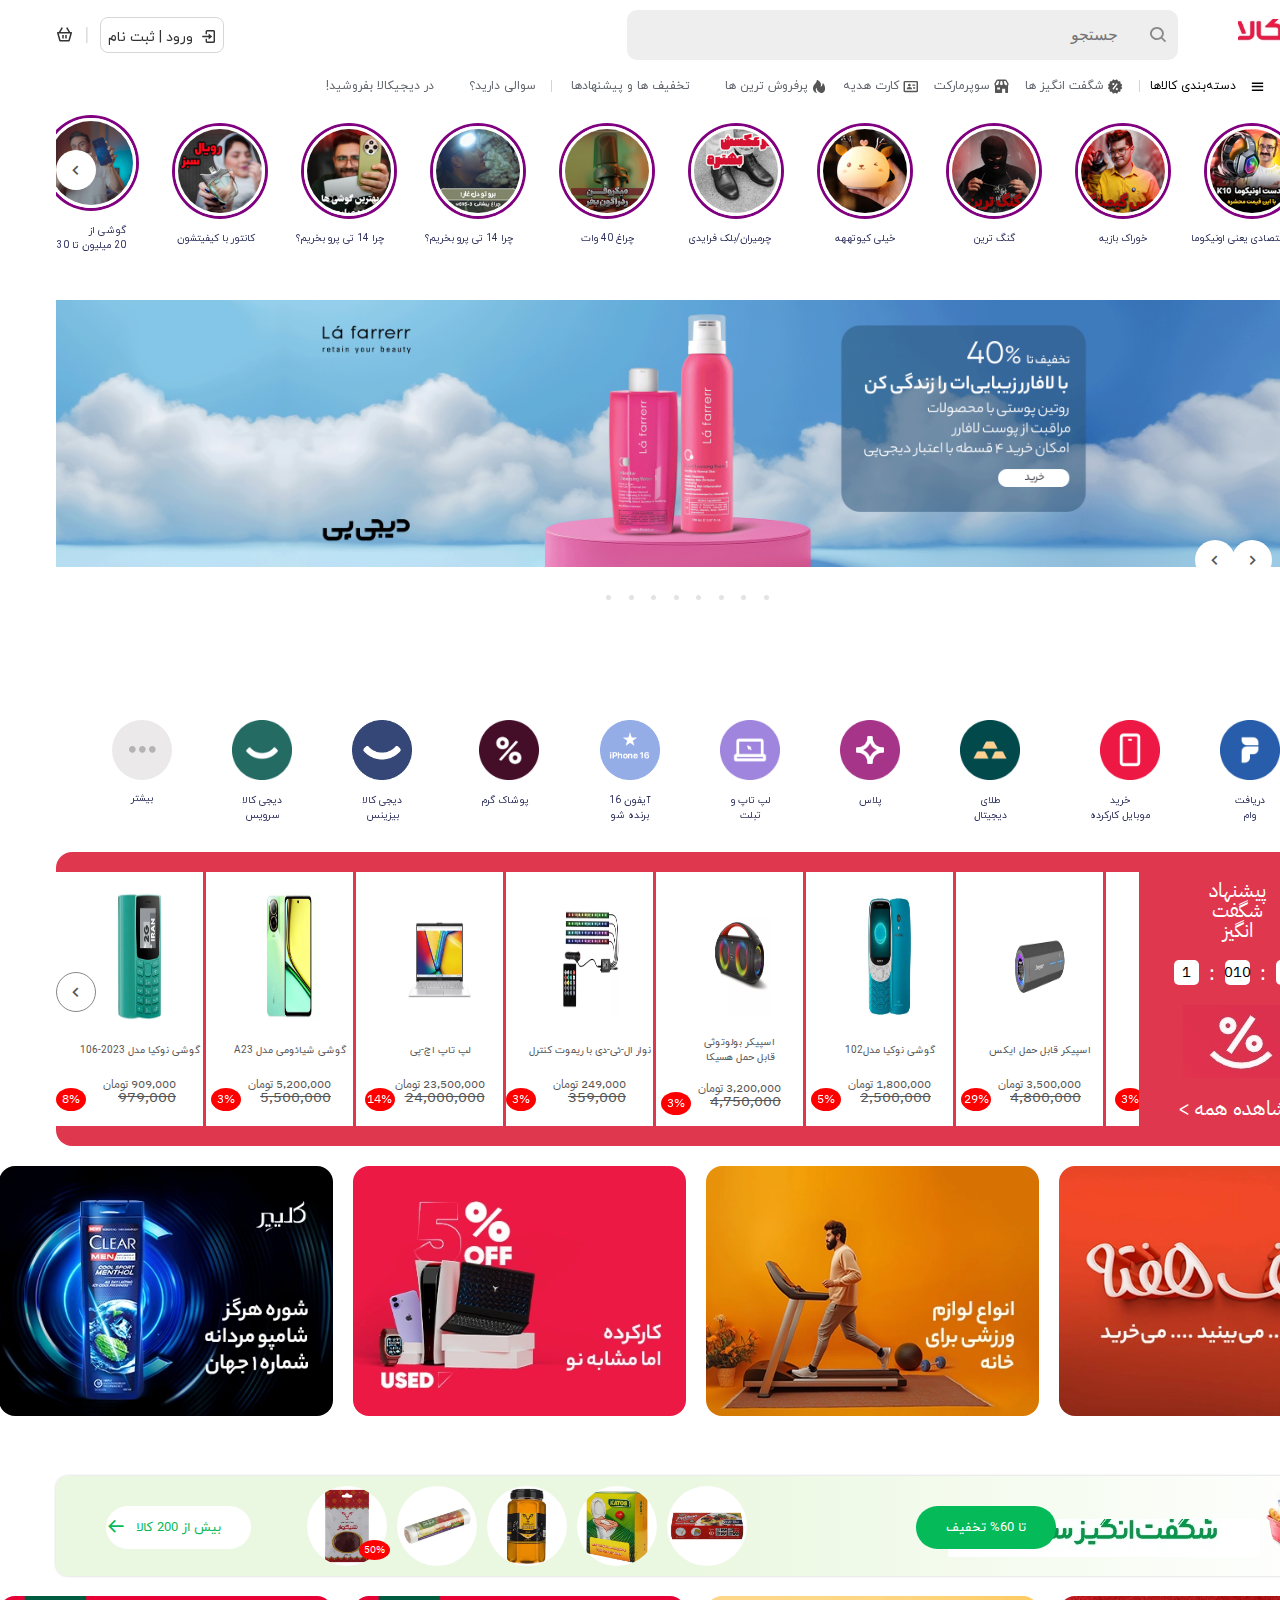
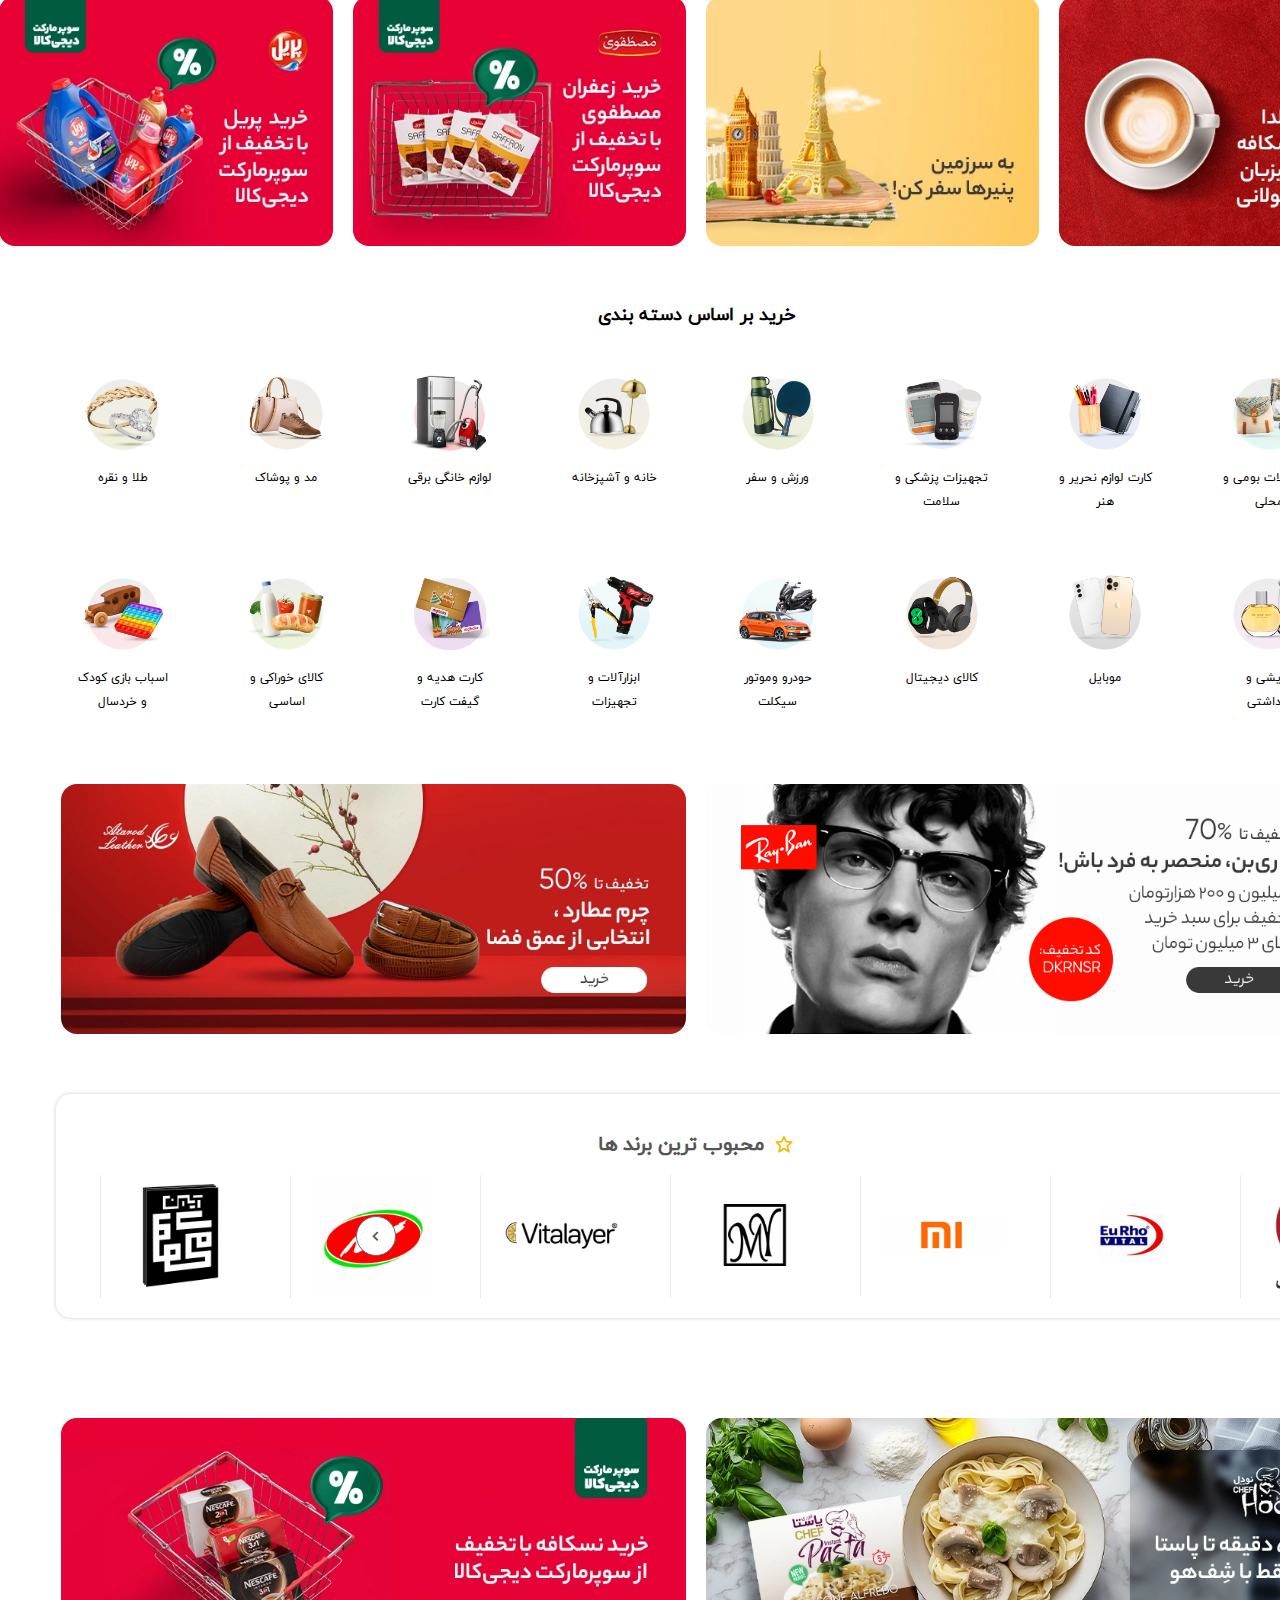
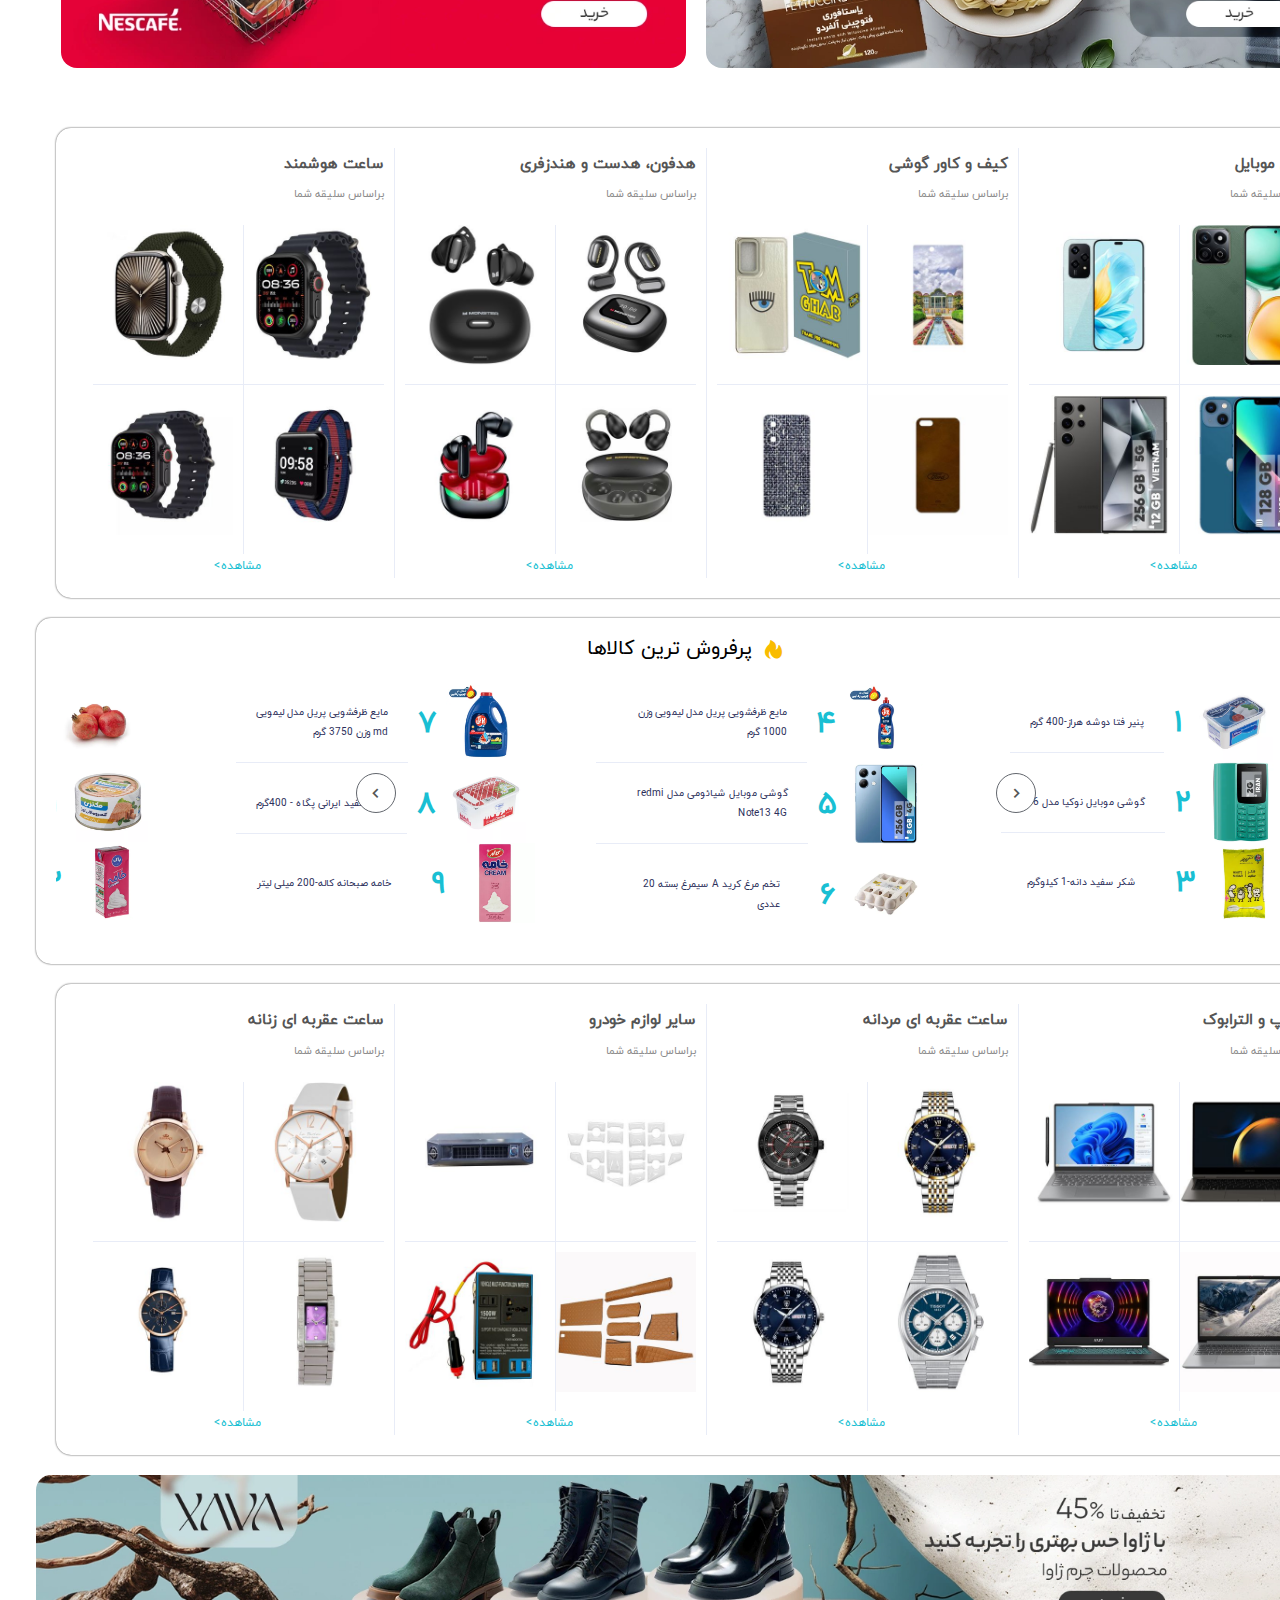
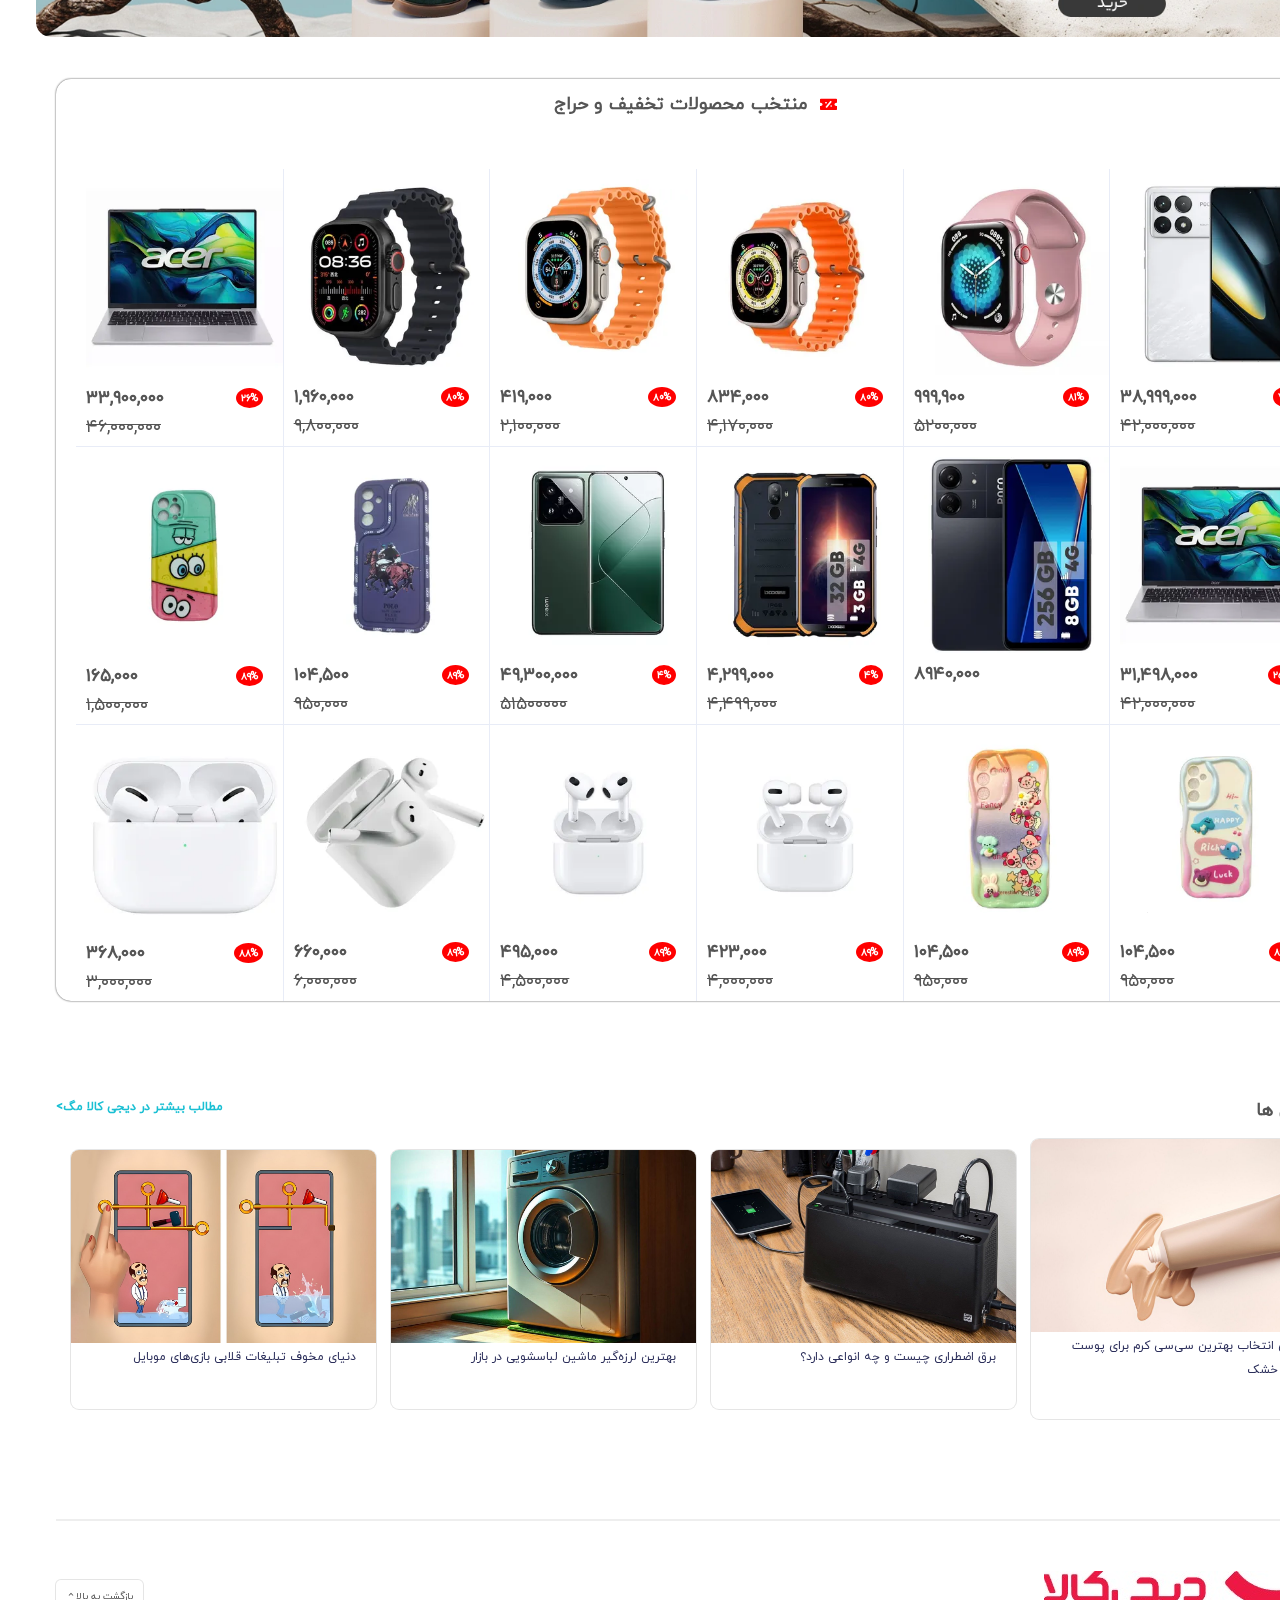
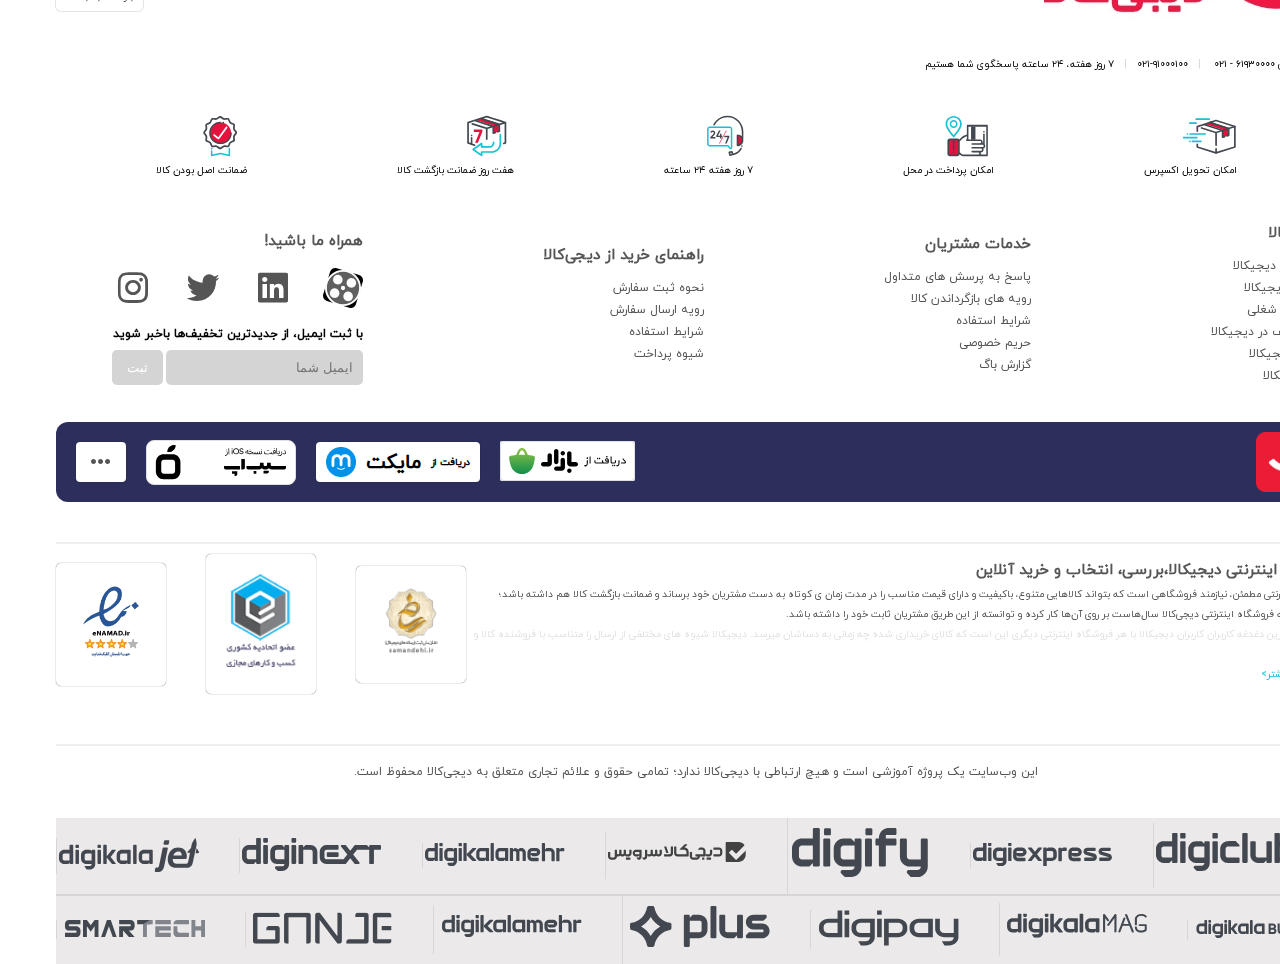
<file: index.html>
<!DOCTYPE html>
<html lang="fa">
  <head>
    <meta charset="UTF-8" />
    <meta name="viewport" content="width=device-width, initial-scale=1.0" />
    <link rel="stylesheet" href="style.css" />
    <script defer src="/src/script.js"></script>
    <script defer src="/src/swiper-sup.js"></script>
    <script defer src="/src/sliderBanner.js"></script>
    <script defer src="/src/footer.js"></script>
    <script defer src="/src/categorieSlider.js"></script>
    <script defer src="/src/popularBrand.js"></script>
    <link
      href="https://unpkg.com/boxicons@2.1.4/css/boxicons.min.css"
      rel="stylesheet"
    />
    <link
      href="https://fonts.googleapis.com/css2?family=IBM+Plex+Sans+Arabic:wght@100;200;300;400;500;600;700&display=swap"
      rel="stylesheet"
    />

    <title>Digikala-Project</title>
    <link rel="icon" href="img/footerlogo2.webp" type="image/png" />
  </head>
  <body>
    <header>
      
        <!-- <input type="checkbox" name="" id="chk1"> -->
        <div class="header-container ">
        <div class="logo"><img src="img/logo.jpg" alt="digikala-logo">
          <i class='bx bx-search'></i>
                <input type="text" name="search" id="srch" placeholder="جستجو">
          </div>
        

        <div class="icons">
            <div class="log-icon">
              <a href="login.html"><i class="bx bx-log-in"></i></a>
              <a href="login.html">ورود | ثبت نام</a>
            </div>
            <span>|</span>
            <a href="#"><i class="bx bx-basket"></i></a>
            </div>
          </div>
              
        <nav class="nav ">
        <ul class="nav__links">
            <div class="first-item">
              <li class="nav__items"><i class='bx bx-menu' ></i><a href="#">دسته‌بندی کالاها</a></li>
            </div>
             <li class="nav__items"><i class='bx bxs-offer'></i><a href="#">شگفت انگیز ها</a></li>
            <li class="nav__items"><i class='bx bxs-store' ></i><a href="#">سوپرمارکت</a></li>
            <li class="nav__items"><i class='bx bx-id-card' ></i><a href="#">کارت هدیه</a></li>
            <li class="nav__items"><i class='bx bxs-hot' ></i><a href="#">پرفروش ترین ها</a></li>
            <li class="nav__items"><a href="#">تخفیف ها و پیشنهادها</a></li>
            <li class="nav__items"><a href="#">سوالی دارید؟</a></li>
            <li class="nav__items"><a href="#">در دیجیکالا بفروشید!</a></li>
            </ul>
          </nav>
    </header>
    <section class="section-hidden">
      <!-- <div class="lc"> 
        <li class="location-delivery"><i class='bx bx-location-plus'></i><a href="#">شهر خودرا انتخاب کنید</a></li> 
     </div> -->
    <div class="tooltip hidden">
        برای مشاهده تخفیف ها و کالاهای قابل ارسال شهر خود را انتخاب کنید
      </div>
      <div class="sub-nav ">
        <ul class="main-links hidden">
          <li class="main-items main-child"><a href="#">موبایل</a></li>
          <li class="main-items"><a href="#">کالای دیجیتال</a></li>
          <li class="main-items"><a href="#">موبایل</a></li>
          <li class="main-items"><a href="#">موبایل</a></li>
          <li class="main-items"><a href="#">موبایل</a></li>
          <li class="main-items"><a href="#">مد و پوشاک </a></li>
          <li class="main-items"><a href="#">طلا و نقره </a></li>
          <li class="main-items"><a href="#">  آرایشی و بهداشتی </a></li>
          <li class="main-items"><a href="#"> تجهیزات پزشکی وسلامت  </a></li>
          <li class="main-items"><a href="#">  ورزش و سفر </a></li>
          <li class="main-items"><a href="#">  خودرو و موتور سیکلت </a></li>
          <li class="main-items"><a href="#"> ابزارآلات و تجهیزات  </a></li>
          <li class="main-items"><a href="#"> کارت هدیه و گیفت کارت  </a></li>
          <li class="main-items"><a href="#"> کالای خوراکی و اساسی </a></li>
          <li class="main-items"><a href="#">  اسباب بازی،کودک و نوزاد </a></li>
          <li class="main-items"><a href="#">  محصولات بومی محلی </a></li>
        </ul>
        
          <ul class="second-list hidden">
            <li class=" mai-items"><a href="#">همه محصولات موبایل</a></li>
              <li class="mai-items"><a href="#">برند های مختلف گوشی موبایل</a>
              <li class="mai-items"><a href="#">  گوشی آیفون </a></li>
              <li class="mai-items"><a href="#"> گوشی سامسونگ</a></li>
              <li class="mai-items"><a href="#"> گوشی شیائومی </a></li>
              <li class="mai-items"><a href="#"> گوشی نوکیا  </a></li>
              <li class="mai-items"><a href="#">  گوشی آنر </a</li>
              <li class="mai-items"><a href="#">  گوشی ناتینگ فون   </a></li>
              <li class="mai-items"><a href="#">   گوشی ریلمی  </a></li>
              <li class="mai-items"><a href="#">   گوشی موتورولا  </a></li>
              <li class="mai-items"><a href="#">   گوشی تی سی ال   </a></li>
              <li class="mai-items"><a href="#">  گوشی هواوی  </a></li>
              <li class="mai-items"><a href="#"> گوشی داربا   </a></li>
              <li class="mai-items"><a href="#"> گوشی گوگل پیکسل </a></li>
              <li class="mai-items"><a href="#">  گوشی اوپو </a></li>
              <li class="mai-items"><a href="#">   گوشی جی ال ایکس  </a></li>
              <li class="mai-items"><a href="#">   گوشی وکال  </a></li>
              <li class="mai-items"><a href="#">   گوشی وان پلاس  </a></li>
              <li class="mai-items"><a href="#">   گوشی موبایل دوجی  </a></li>
              <li class="mai-items"><a href="#">   گوشی بلک وبو  </a></li>
          </ul>
        </div>
      </div>
    </section>
    <section class="swiper-section">
      <div class="swiper-img">

        <div class="slide">
          <a href="#" ><img src="img/1.jpg" alt="چراغ یا بخور"><span class="caption">چراغ یا بخور</span></a>
        </div>

        <div class="slide">
          <a href="#" ><img src="img/3.jpg" alt="  گوشی از 20 میلیون نا 30 میلیون"><span class="caption">گوشی از<br> 20 میلیون تا 30 میلیون</span></a>
        </div>

        <div class="slide">
          <a href="#"><img src="img/5.jpg" alt=" کانتور با کیفیتشون  "><span class="caption"> کانتور با کیفیتشون  </span></a>
          </div>

          <div class="slide">
          <a href="#"><img src="img/6.jpg" alt="  چرا 14 تی پرو بخریم؟"><span class="caption"> چرا 14 تی پرو بخریم؟ </span></a>
        </div>
        <div class="slide">
          <a href="#"><img src="img/7.jpg" alt="  چراغ 40 وات"><span class="caption"> چرا 14 تی پرو بخریم؟ </span></a>
        </div>

        <div class="slide">
          <a href="#"><img src="img/8.jpg" alt="  میکروفون رد راگون بخر"><span class="caption"> چراغ 40 وات  </span></a>
        </div>

        <div class="slide">
          <a href="#"><img src="img/9.jpg" alt="  چرمیران/بلک فرایدی"><span class="caption"> چرمیران/بلک فرایدی </span></a>
        </div>

        <div class="slide">
          <a href="#"><img src="img/10.jpg" alt="  خیلی کیوتههه"><span class="caption"> خیلی کیوتههه </span></a>
        </div>

        <div class="slide">
          <a href="#"><img src="img/11.jpg" alt="  گنگ ترین"><span class="caption"> گنگ ترین </span></a>
        </div>

        <div class="slide">
          <a href="#"><img src="img/14.jpg" alt="  خوراک بازیه"><span class="caption"> خوراک بازیه </span></a>
        </div>

        <div class="slide">
          <a href="#"><img src="img/15.jpg" alt="  اقتصادی یعنی اونیکوما"><span class="caption"> اقتصادی یعنی اونیکوما </span></a>
        </div>

        <div class="slide">
          <a href="#"><img src="img/16.jpg" alt="  کادو مناسبت دوست"><span class="caption"> کادو مناسبت دوست </span></a>
        </div>

        <div class="slide">
          <a href="#"><img src="img/17.jpg" alt="  آبخوری پاستیلی"><span class="caption">آبخوری پاستیلی </span></a>
        </div>

          <div class="slide">
          <a href="#"><img src="img/18.jpg" alt="   راحت و سریع نقاشی بکش"><span class="caption">  راحت و سریع نقاشی بکش </span></a>
        </div>

        <div class="slide">
          <a href="#"><img src="img/19.jpg" alt=" اسباب بازی،کودک  "><span class="caption"> اسباب بازی،کودک   </span></a>
        </div>

        <div class="slide">
          <a href="#"><img src="img/20.jpg" alt="  خفن ترین موبایل اقتصادی "><span class="caption"> خفن ترین موبایل اقتصادی  </span></a>
        </div>

        <div class="slide">
          <a href="#"><img src="img/21.jpg" alt="   عینک ریبن با تخفیف"><span class="caption"> عینک ریبن با تخفیف </span></a>
        </div>

        <div class="slide">
          <a href="#"><img src="img/22.jpg" alt="   مشکین تاژ"><span class="caption"> مشکین تاژ </span></a>
        </div>

        <div class="btn btn-right">
          <i class='bx bx-chevron-left'></i>
        </div>

        <div class="btn btn-left">
          <i class='bx bx-chevron-right' ></i>
        </div>
      </div>
    </section>
    <section class="banner-section">
      <div class="container-banner">
        <div class="slider-banner">
          <img src="/img/sec1/1.gif" alt="دیجی پی">
        </div>
        <div class="slider-banner">
          <img src="/img/sec1/2.webp" alt=" fwere">
        </div>
        <div class="slider-banner">
          <img src="/img/sec1/3.webp" alt="ewff ">
        </div>
        <div class="slider-banner">
          <img src="/img/sec1/4.gif" alt=" wfd">
        </div>
        <div class="slider-banner">
          <img src="/img/sec1/5.webp" alt=" rfe">
        </div>
        <div class="slider-banner">
          <img src="/img/sec1/6.gif" alt=" rfsa">
        </div>
        <div class="slider-banner">
          <img src="/img/sec1/7.gif" alt=" sreg">
        </div>
        <div class="slider-banner">
          <img src="/img/sec1/8.webp" alt=" 45yh">
        </div>

       
        <div class="btn btn--banner-right">
          <i class='bx bx-chevron-right' ></i>
        </div>

        <div class="btn btn--banner-left">
          <i class='bx bx-chevron-left'></i>
        </div>
      
      
      
        <div class="dots">
          <!-- <button class="dots__dot dots__dot--active"></button>
          <button class="dots__dot"></button>
          <button class="dots__dot"></button>
          <button class="dots__dot"></button>
          <button class="dots__dot"></button>
          <button class="dots__dot"></button>
          <button class="dots__dot"></button>
          <button class="dots__dot"></button> -->
        </div>
      </div>
    </section> 
    <Section class="container">
      <div class="container-menu">
        <ul class="container-list">
          <li class="container-item">
            <div class="item-box">
            <a href="https://express.mydigipay.com/login/guest?inapp=1&hideShare=1&action=408"><img src="/img/sec2/1.png" alt="دیجی پی"><span class="caption"> دریافت  <br>وام  </span></a>
            </div>
            <div class="item-box">
              <a href="https://used.digikala.com/shop?utm_source=DKHP&utm_medium=BADGE&utm_campaign=SHOP-CIRCLEBADGE&utm_id=DK-CIRCLEBADGE-SHOP-51024"><img src="/img/sec2/2.png" alt=" خرید موبایل کارکرده"><span class="caption">  خرید<br> موبایل کارکرده </span></a>
            </div>
            <div class="item-box">
              <a href="https://www.digikala.com/gold/welcome/"><img src="/img/sec2/3.png" alt="  طلای دیجیتال  "><span class="caption">  طلای <br>دیجیتال   </span></a>
            </div>
            <div class="item-box">
              <a href="https://www.digikala.com/plus/landing/"><img src="/img/sec2/4.png" alt="  پلاس   "><span class="caption">  پلاس</span></a>
            </div>
            <div class="item-box">
              <a href="https://www.digikala.com/landing/laptop-tablet/?utm_source=Home&utm_medium=HCircleBadge&utm_campaign=LaptopTabletCircle"><img src="/img/sec2/5.png" alt="  لپ تاپ و تبلت   "><span class="caption">   لپ تاپ و<br> تبلت  </span></a>
            </div>
            <div class="item-box">
              <a href="https://www.digikala.com/landing/iPhone16/"><img src="/img/sec2/6.png" alt="     آیفون 16 برنده شو    "><span class="caption">     آیفون 16 <br>برنده شو   </span></a>
            </div>
            <div class="item-box">
              <a href="https://www.digikala.com/landing/warm-cloths-fashion/"><img src="/img/sec2/7.jpg" alt="  پوشاک گرم  "><span class="caption"> پوشاک گرم  </span></a>
            </div>
            <div class="item-box">
              <a href="https://www.digikala.com/landing/warm-cloths-fashion/"><img src="/img/sec2/8.png" alt="  دیجی کالا بیزینس "><span class="caption">  دیجی کالا<br> بیزینس  </span></a>
            </div>
            <div class="item-box">
              <a href="https://b2b.digikala.com/"><img src="/img/sec2/9.png" alt="  دیجی کالا سرویس "><span class="caption">  دیجی کالا <br>سرویس  </span></a>
            </div>
            <div class="item-box">
              <a href="https://b2b.digikala.com/"><i class='bx bx-dots-horizontal-rounded'></i><span class="caption">  بیشتر    </span></a>
            </div>
          </li>
        </ul>
      </div>
    </Section>
    <section class="swiper-suprised">
      <div class="swiper-sup">
        <div class="swiper-wrapper">
          <div class="card0">
            <p>پیشنهاد<br> شگفت <br>انگیز</p>
            <div class="inputNumb">
              <div class="input-box">0</div>:
              <div class="input-box">0</div>:
              <div class="input-box">0</div>
            </div>
            <img src="/img/logosup.jpg" alt="شگفت انگیز">
            <a href="https://www.digikala.com/incredible-offers/">مشاهده همه ></a>
          </div>
    
        
          <div class="card">
            <img src="/img/sec3/sec (2).webp" alt="گوشی نوکیا">
            <p>گوشی نوکیا مدل 2023-106</p>
            <div class="price-card">909,000 تومان<br><del>979,000</del><span>8%</span></div>
          </div>
          <div class="card">
            <img src="/img/sec3/sec (7).webp" alt="گوشی سامسونگ">
            <p>گوشی شیائومی مدل A23</p>
            <div class="price-card">5,200,000 تومان<br><del>5,500,000</del><span>3%</span></div>
          </div>

          <div class="card">
            <img src="/img/sec3/sec (1).webp" alt="گوشی سامسونگ">
            <p>لپ تاپ اچ-پی</p>
            <div class="price-card">23,500,000 تومان<br><del>24,000,000</del><span>14%</span></div>
          </div>

          <div class="card">
            <img src="/img/sec3/sec (3).webp" alt="گوشی سامسونگ">
            <p> نوار ال-ئی-دی با ریموت کنترل  </p>
            <div class="price-card">249,000 تومان<br><del>359,000</del><span>3%</span></div>
          </div>

          <div class="card">
            <img src="/img/sec3/sec (4).webp" alt="گوشی سامسونگ" >
            <p> اسپیکر بولوتوثی <br >قابل حمل هسیکا </p>
            <div class="price-card">3,200,000 تومان<br><del>4,750,000</del><span>3%</span></div>
          </div>

          

          <div class="card">
            <img src="/img/sec3/sec (5).webp" alt="گوشی سامسونگ">
            <p>گوشی نوکیا مدل102</p>
            <div class="price-card">1,800,000 تومان<br><del>2,500,000</del><span>5%</span></div>
          </div>

          <div class="card">
            <img src="/img/sec3/sec (6).webp" alt="گوشی سامسونگ">
            <p>اسپیکر قابل حمل ایکس</p>
            <div class="price-card">3,500,000 تومان<br><del>4,800,000</del><span>29%</span></div>
          </div>

          <div class="card">
            <img src="/img/sec3/sec (8).webp" alt="گوشی سامسونگ">
            <p> گوشی ناتینگ فون </p>
            <div class="price-card">11,200,000 تومان<br><del>13,400,000</del><span>3%</span></div>
          </div>

          <div class="card">
            <img src="/img/sec3/sec (9).webp" alt="گوشی سامسونگ">
            <p>لپ تاپ lenevo-Althone</p>
            <div class="price-card">5,200,000 تومان<br><del>5,500,000</del><span>25%</span></div>
          </div>

          <div class="card">
            <img src="/img/sec3/sec (10).webp" alt="گوشی سامسونگ">
            <p> مک بوک ایر 2024 </p>
            <div class="price-card">19,700,000 تومان<br><del>21,000,000</del><span>12%</span></div>
          </div>

          <!-- <div class="card">
            <img src="/img/sec3/sec (11).webp" alt="گوشی سامسونگ">
            <p> ساعت هوشمند Apple-whatch2023</p>
            <div class="price-card">11,200,000 تومان<br><del>11,900,000</del><span>6%</span></div>
          </div> -->

          <div class="card">
            <img src="/img/sec3/sec (12).webp" alt="گوشی سامسونگ">
            <p> سامسونگ Whatch-6 </p>
            <div class="price-card">9,600,000 تومان<br><del>10,800,000</del><span>11%</span></div>
          </div>
          <div class="btn btn-right sup-ri">
            <i class='bx bx-chevron-left'></i>
          </div>
  
          <div class=" btn btn-left sup-le  ">
            <i class='bx bx-chevron-right' ></i>
          </div>
        </div>
    </section>
    <section class="banner-container">
      <div class="container-baner">
        <img src="img/sec4/1.webp" alt="">
        <img src="img/sec4/2.webp" alt="">
        <img src="img/sec4/3.webp" alt="">
        <img src="img/sec4/4.webp" alt="">
      </div>

      <div class="digi-link-market">
        <a href="https://www.digikala.com/fresh/incredible-offers/"><img src="img/fresh.webp" alt="supermarket"><img src="img/logodigi.jpg" alt="supermarket-txt"><span class="link-supermarket">بیش از 200 کالا</span><i class='bx bx-arrow-back'></i><p class="new-text">تا 60% تخفیف</p></a>
        <div class="sup-image">
        <img src="img/sec5/1.webp" alt="sup-1">
        <img src="img/sec5/2.webp" alt="sup-1">
        <img src="img/sec5/3.webp" alt="sup-1">
        <img src="img/sec5/4.webp" alt="sup-1">
        <img src="img/sec5/5.webp" alt="sup-1">
        </div>
      </div>

      <div class="container-baner">
        <img src="img/sec4/5.webp" alt="img1">
        <img src="img/sec4/6.webp" alt="img1">
        <img src="img/sec4/7.webp" alt="img1">
        <img src="img/sec4/8.webp" alt="img1">
      </div>
      
      <div class="buy-sort">
        <h3>خرید بر اساس دسته بندی</h3>
        <div class="sort-content">
          <a href="https://www.digikala.com/landing/mobile/"><img src="./img/sec6/1 (1).png" alt=""><span>محصولات بومی و محلی</span></a>
          <a href="https://www.digikala.com/landing/mobile/"><img src="./img/sec6/1 (2).png" alt=""><span>کارت لوازم نحریر و هنر</span></a>
          <a href="https://www.digikala.com/landing/mobile/"><img src="./img/sec6/1 (3).png" alt=""><span>تجهیزات پزشکی و سلامت</span></a>
          <a href="https://www.digikala.com/landing/mobile/"><img src="./img/sec6/1 (4).png" alt=""><span>ورزش و سفر</span></a>
          <a href="https://www.digikala.com/landing/mobile/"><img src="./img/sec6/1 (5).png" alt=""><span> خانه و آشپزخانه</span></a>
          <a href="https://www.digikala.com/landing/mobile/"><img src="./img/sec6/1 (6).png" alt=""><span>لوازم خانگی برقی </span></a>
          <a href="https://www.digikala.com/landing/mobile/"><img src="./img/sec6/1 (7).png" alt=""><span>مد و پوشاک</span></a>
          <a href="https://www.digikala.com/landing/mobile/"><img src="./img/sec6/1 (8).png" alt=""><span>طلا و نقره</span></a>
          <a href="https://www.digikala.com/landing/mobile/"><img src="./img/sec6/1 (9).png" alt=""><span>آرایشی و بهداشتی</span></a>
          <a href="https://www.digikala.com/landing/mobile/"><img src="./img/sec6/1 (10).png" alt=""><span>موبایل</span></a>
          <a href="https://www.digikala.com/landing/mobile/"><img src="./img/sec6/1 (11).png" alt=""><span>کالای دیجیتال</span></a>
          <a href="https://www.digikala.com/landing/mobile/"><img src="./img/sec6/1 (12).png" alt=""><span>حودرو وموتور سیکلت</span></a>
          <a href="https://www.digikala.com/landing/mobile/"><img src="./img/sec6/1 (13).png" alt=""><span>ابزارآلات و تجهیزات</span></a>
          <a href="https://www.digikala.com/landing/mobile/"><img src="./img/sec6/1 (14).png" alt=""><span>کارت هدیه و گیفت کارت</span></a>
          <a href="https://www.digikala.com/landing/mobile/"><img src="./img/sec6/1 (15).png" alt=""><span>کالای خوراکی و اساسی</span></a>
          <a href="https://www.digikala.com/landing/mobile/"><img src="./img/sec6/1 (16).png" alt=""><span>اسباب بازی کودک و خردسال</span></a>
        </div>
      </div>
      <div class="container-baner">
        <img src="img/sec7/1.gif" alt="img1">
        <img src="img/sec7/2.webp" alt="img1">
      </div>

        <div class="top-brand">
          <div class="topbrand-container">
            <h3><i class='bx bx-star'></i>محبوب ترین برند ها</h3>
            <div class="brand">
            <a href="https://www.digikala.com/brand-landing/samsung/"><img src="img/sec8/1 (1).jpg" alt=""></a>
            <a href="https://www.digikala.com/brand-landing/samsung/"><img src="img/sec8/1 (2).jpg" alt=""></a>
            <a href="https://www.digikala.com/brand-landing/samsung/"><img src="img/sec8/1 (3).jpg" alt=""></a>
            <a href="https://www.digikala.com/brand-landing/samsung/"><img src="img/sec8/1 (4).jpg" alt=""></a>
            <a href="https://www.digikala.com/brand-landing/samsung/"><img src="img/sec8/1 (5).jpg" alt=""></a>
            <a href="https://www.digikala.com/brand-landing/samsung/"><img src="img/sec8/1 (6).jpg" alt=""></a>
            <a href="https://www.digikala.com/brand-landing/samsung/"><img src="img/sec8/1 (7).png" alt=""></a>
            <a href="https://www.digikala.com/brand-landing/samsung/"><img src="img/sec8/1 (8).png" alt=""></a>
            <a href="https://www.digikala.com/brand-landing/samsung/"><img src="img/sec8/1 (9).png" alt=""></a>
            <a href="https://www.digikala.com/brand-landing/samsung/"><img src="img/sec8/1 (10).png" alt=""></a>
            <a href="https://www.digikala.com/brand-landing/samsung/"><img src="img/sec8/1 (11).png" alt=""></a>
            <a href="https://www.digikala.com/brand-landing/samsung/"><img src="img/sec8/1 (12).png" alt=""></a>
            <a href="https://www.digikala.com/brand-landing/samsung/"><img src="img/sec8/1 (13).png" alt=""></a>
            <a href="https://www.digikala.com/brand-landing/samsung/"><img src="img/sec8/1 (14).png" alt=""></a>
            <a href="https://www.digikala.com/brand-landing/samsung/"><img src="img/sec8/1 (15).png" alt=""></a>
            <div class="btn-brand">
            <div class="btn btn-right brand-ri">
              <i class='bx bx-chevron-left'></i>
            </div>
    
            <div class=" btn btn-left barnd-le ">
              <i class='bx bx-chevron-right' ></i>
            </div>
          </div>
          </div>
        </div>

  
    </section>
    <section class="last-banner">
      <div class="container-baner">
        <img src="img/sec7/3.webp" alt="img1">
        <img src="img/sec7/4.webp" alt="img1">
      </div>


      <div class="categories">
        <div class="sort-cat">
         <h3>گوشی موبایل</h3>
         <h5>براساس سلیقه شما</h5>
         <div class="sort-img">
          <a href="https://www.digikala.com/personalized-category/mobile-phone/"><img src="./img/sec9/1.jpg" alt="mobile"></a>
          <a href="https://www.digikala.com/personalized-category/mobile-phone/"><img src="./img/sec9/2.jpg" alt="mobile"></a>
          <a href="https://www.digikala.com/personalized-category/mobile-phone/"><img src="./img/sec9/3.jpg" alt="mobile"></a>
          <a href="https://www.digikala.com/personalized-category/mobile-phone/"><img src="./img/sec9/4.jpg" alt="mobile"></a>
         </div>
         <a href="https://www.digikala.com/personalized-category/mobile-phone/"><p>مشاهده></p></a>
        </div>

        <div class="sort-cat">
          <h3> کیف و کاور گوشی </h3>
          <h5>براساس سلیقه شما</h5>
          <div class="sort-img">
           <a href="#"><img src="./img/sec9/5.jpg" alt="cover"></a>
           <a href="#"><img src="./img/sec9/6.jpg" alt="cover"></a>
           <a href="#"><img src="./img/sec9/3 (2).jpg" alt="cover"></a>
           <a href="#"><img src="./img/sec9/55.jpg" alt="cover"></a>
          </div>
          <a href="https://www.digikala.com/personalized-category/mobile-phone/"><p>مشاهده></p></a>
         </div>

         <div class="sort-cat">
          <h3> هدفون، هدست و هندزفری </h3>
          <h5>براساس سلیقه شما</h5>
          <div class="sort-img">
           <a href="#"><img src="./img/sec9/9.jpg" alt="mobile"></a>
           <a href="#"><img src="./img/sec9/10.jpg" alt="mobile"></a>
           <a href="#"><img src="./img/sec9/7.jpg" alt="mobile"></a>
           <a href="#"><img src="./img/sec9/8.jpg" alt="mobile"></a>
          </div>
          <a href="https://www.digikala.com/personalized-category/mobile-phone/"><p>مشاهده></p></a>
         </div>

         <div class="sort-cat">
          <h3> ساعت هوشمند </h3>
          <h5>براساس سلیقه شما</h5>
          <div class="sort-img">
           <a href="#"><img src="./img/sec9/11.jpg" alt="mobile"></a>
           <a href="#"><img src="./img/sec9/13.jpg" alt="mobile"></a>
           <a href="#"><img src="./img/sec9/12.jpg" alt="mobile"></a>
           <a href="#"><img src="./img/sec9/14.jpg" alt="mobile"></a>
          </div>
          <a href="https://www.digikala.com/personalized-category/smart-watch/"><p>مشاهده></p></a>
         </div>
      </div>

      <div class="hot-categorie">
      <div class="hot-sales">
        <h2><i class='bx bxs-hot'></i>پرفروش ترین کالاها</h2>
      </div>

      <div class="te">
      <div class="test">
        <div class="sales-container">
          <a href="#"><img src="./img/sec10/1.webp" alt="cheese"><span class="number">۱ </span><span class="txt-hot-sale">پنیر فتا دوشه هراز-400 گرم</span></a>
       
          <a href="#"><img src="./img/sec10/2.webp" alt="cheese"><span class="number">۲ </span><span class="txt-hot-sale">گوشی موبایل نوکیا مدل 106 </span></a>
  
          <a href="#"><img src="./img/sec10/3.webp" alt="cheese"><span class="number">۳ </span><span class="txt-hot-sale1">  شکر سفید دانه-1 کیلوگرم </span></a>
        
        </div>

      
      <div class="sales-container">
        <a href="#"><img src="./img/sec10/4.webp" alt="cheese"><span class="number">۴ </span><span class="txt-hot-sale">مایع ظرفشویی پریل مدل لیمویی وزن 1000 گرم</span></a>
     
        <a href="#"><img src="./img/sec10/5.webp" alt="cheese"><span class="number">۵ </span><span class="txt-hot-sale">گوشی موبایل شیائومی مدل redmi Note13 4G</span></a>

        <a href="#"><img src="./img/sec10/6.webp" alt="cheese"><span class="number">۶ </span><span class="txt-hot-sale1">تخم مرغ کرید A سیمرغ بسته 20 عددی</span></a>
      
      </div>
      
      <div class="sales-container">
      
        <a href="#"><img src="./img/sec10/7.webp" alt="cheese"><span class="number">۷</span><span class="txt-hot-sale">مایع ظرفشویی پریل مدل لیمویی<br>md وزن 3750 گرم</span></a>
        
        <a href="#"><img src="./img/sec10/8.webp" alt="cheese"><span class="number">۸ </span><span class="txt-hot-sale">پنیر سفید ایرانی پگاه - 400گرم</span></a>
        
        <a href="#"><img src="./img/sec10/9.webp" alt="cheese"><span class="number">۹</span><span class="txt-hot-sale1">خامه صبحانه کاله-200 میلی لیتر</span></a>
        
        </div>

        
        <div class="sales-container">
          <a href="#"><img src="./img/sec10/10.webp" alt="cheese"><span class="number">۱۰ </span><span class="txt-hot-sale">انار Fresh مقدار 1 کیلوگرم</span></a>
  
          <a href="#"><img src="./img/sec10/11.webp" alt="cheese"><span class="number">۱۱ </span><span class="txt-hot-sale">کنسروماهی تون مکنری -180 گرم</span></a>
 
          <a href="#"><img src="./img/sec10/12.webp" alt="cheese"><span class="number">۱۲ </span><span class="txt-hot-sale1">خامه صبحانه پاک - 200 گرم</span></a>
        
        </div>

        <div class="sales-container">
          <a href="#"><img src="./img/sec10/13.webp" alt="cheese"><span class="number">۱۳ </span><span class="txt-hot-sale">کنسرو لوبیا چیتی در سس گوجه فرنگی اصالت - 380 گرم</span></a>
        
        
        
        
          <a href="#"><img src="./img/sec10/14.webp" alt="cheese"><span class="number">۱۴ </span><span class="txt-hot-sale">صابون گلنار مدل روغن نارگیل بسته 6 عدد</span></a>
        
        
        
          <a href="#"><img src="./img/sec10/15.webp" alt="cheese"><span class="number">۱۵ </span><span class="txt-hot-sale1">مرغ کامل رتبه A سیمین - 1400 گرم</span></a>
        </div>

        <div class="sales-container">
  <a href="#"><img src="./img/sec10/16.webp" alt="cheese"><span class="number">۱۶ </span><span class="txt-hot-sale">روغن آفتابگردان اویلا</span></a>




  <a href="#"><img src="./img/sec10/17.webp" alt="cheese"><span class="number">۱۷ </span><span class="txt-hot-sale"> کنسرو رب گوجه فرنگی  </span></a>



  <a href="#"><img src="./img/sec10/18.webp" alt="cheese"><span class="number">۱۸ </span><span class="txt-hot-sale1">شامپو سیر پرژگ</span></a>
</div>
      
      </div>
      <div class="btn btn-right hot-catri">
        <i class='bx bx-chevron-left'></i>
      </div>

      <div class=" btn btn-left hot-catle ">
        <i class='bx bx-chevron-right' ></i>
      </div>
    </div>
    </div>

    <div class="categories">
      <div class="sort-cat">
       <h3>لپ تاپ و الترابوک</h3>
       <h5>براساس سلیقه شما</h5>
       <div class="sort-img">
        <a href="https://www.digikala.com/personalized-category/mobile-phone/"><img src="./img/sec11/1 (1).jpg" alt="Laptop"></a>
        <a href="https://www.digikala.com/personalized-category/mobile-phone/"><img src="./img/sec11/1 (2).jpg" alt="Laptop"></a>
        <a href="https://www.digikala.com/personalized-category/mobile-phone/"><img src="./img/sec11/1 (3).jpg" alt="Laptop"></a>
        <a href="https://www.digikala.com/personalized-category/Laptop-phone/"><img src="./img/sec11/1 (4).jpg" alt="mobile"></a>
       </div>
       <a href="https://www.digikala.com/personalized-category/mobile-phone/"><p>مشاهده></p></a>
      </div>

      <div class="sort-cat">
        <h3> ساعت عقربه ای مردانه </h3>
        <h5>براساس سلیقه شما</h5>
        <div class="sort-img">
         <a href="#"><img src="img/sec11/2 (1).jpg" alt="watch"></a>
         <a href="#"><img src="img/sec11/2 (2).jpg" alt="watch"></a>
         <a href="#"><img src="img/sec11/2 (3).jpg" alt="watch"></a>
         <a href="#"><img src="img/sec11/2 (4).jpg" alt="watch"></a>
        </div>
        <a href="https://www.digikala.com/personalized-category/mobile-phone/"><p>مشاهده></p></a>
       </div>

       <div class="sort-cat">
        <h3> سایر لوازم خودرو</h3>
        <h5>براساس سلیقه شما</h5>
        <div class="sort-img">
         <a href="#"><img src="img/sec11/3 (1).jpg" alt="autoMobile"></a>
         <a href="#"><img src="img/sec11/3 (2).jpg" alt="autoMobile"></a>
         <a href="#"><img src="img/sec11/3 (3).jpg" alt="autoMobile"></a>
         <a href="#"><img src="img/sec11/3 (4).jpg" alt="autoMobile"></a>
        </div>
        <a href="https://www.digikala.com/personalized-category/mobile-phone/"><p>مشاهده></p></a>
       </div>

       <div class="sort-cat">
        <h3> ساعت عقربه ای زنانه </h3>
        <h5>براساس سلیقه شما</h5>
        <div class="sort-img">
         <a href="#"><img src="img/sec11/4 (1).jpg" alt="watch"></a>
         <a href="#"><img src="img/sec11/4 (2).jpg" alt="watch"></a>
         <a href="#"><img src="img/sec11/4 (3).jpg" alt="watch"></a>
         <a href="#"><img src="img/sec11/4 (4).jpg" alt="watch"></a>
        </div>
        <a href="https://www.digikala.com/personalized-category/smart-watch/"><p>مشاهده></p></a>
       </div>
    </div>


    
    <div class="last-baner">
      <img src="img/last.webp" alt="img1">
    </div>

    <div class="flag-product">
      <div class="header-flag">
      <h2><i class='bx bxs-discount'></i>منتخب محصولات تخفیف و حراج</h2>
    </div>

    <div class="flag-pro">
      <div class="flag-containre">
      <a href="#"><img src="img/sec12/1 (1).webp" alt="watch"></a>
      <div class="det">
     <p>۷%</p>
     <h6>۳۸,۹۹۹,۰۰۰</h6>
      </div>
      <del>۴۲,۰۰۰,۰۰۰</del>
    </div>

    <div class="flag-containre">
      <a href="#"><img src="img/sec12/1 (2).webp" alt="watch"></a>
      <div class="det">
     <p>۸۱%</p>
     <h6>۹۹۹,۹۰۰</h6>
      </div>
      <del>۵۲۰۰,۰۰۰</del>
    </div>

    <div class="flag-containre">
      <a href="#"><img src="img/sec12/1 (3).webp" alt="watch"></a>
      <div class="det">
     <p>۸۰%</p>
     <h6>۸۳۴,۰۰۰</h6>
      </div>
      <del>۴,۱۷۰,۰۰۰</del>
    </div>

    <div class="flag-containre">
      <a href="#"><img src="img/sec12/1 (4).webp" alt="watch"></a>
      <div class="det">
     <p>۸۰%</p>
     <h6>۴۱۹,۰۰۰</h6>
      </div>
      <del>۲,۱۰۰,۰۰۰</del>
    </div>

    <div class="flag-containre">
      <a href="#"><img src="img/sec12/1 (5).webp" alt="watch"></a>
      <div class="det">
     <p>۸۰%</p>
     <h6>۱,۹۶۰,۰۰۰</h6>
      </div>
      <del>۹,۸۰۰,۰۰۰</del>
    </div>


    <div class="flag-containre">
      <a href="#"><img src="img/sec12/1 (6).webp" alt="laptop"></a>
      <div class="det">
     <p>۲۶%</p>
     <h6>۳۳,۹۰۰,۰۰۰</h6>
      </div>
      <del>۴۶,۰۰۰,۰۰۰</del>
    </div>


    <div class="flag-containre">
      <a href="#"><img src="img/sec12/1 (7).webp" alt="laptop"></a>
      <div class="det">
     <p>۲۵%</p>
     <h6>۳۱,۴۹۸,۰۰۰</h6>
      </div>
      <del>۴۲,۰۰۰,۰۰۰

      </del>
    </div>


    <div class="flag-containre">
      <a href="#"><img src="img/sec12/1 (8).webp" alt="mobile"></a>
      <div class="det">
     <p id="no"></p>
     <h6>۸۹۴۰,۰۰۰</h6>
      </div>
      <del></del>
    </div>



    <div class="flag-containre">
      <a href="#"><img src="img/sec12/1 (9).webp" alt="mobile"></a>
      <div class="det">
     <p>۴%</p>
     <h6>۴,۲۹۹,۰۰۰</h6>
      </div>
      <del>۴,۴۹۹,۰۰۰</del>
    </div>



    <div class="flag-containre">
      <a href="#"><img src="img/sec12/1 (10).webp" alt="mobile"></a>
      <div class="det">
     <p>۴%</p>
     <h6>۴۹,۳۰۰,۰۰۰</h6>
      </div>
      <del>۵۱۵۰۰۰۰۰</del>
    </div>

    
    <div class="flag-containre">
      <a href="#"><img src="img/sec12/1 (11).webp" alt="cover"></a>
      <div class="det">
     <p>۸۹%</p>
     <h6>۱۰۴,۵۰۰</h6>
      </div>
      <del>۹۵۰,۰۰۰</del>
    </div>



    <div class="flag-containre">
      <a href="#"><img src="img/sec12/1 (12).webp" alt="cover"></a>
      <div class="det">
     <p>۸۹%</p>
     <h6>۱۶۵,۰۰۰</h6>
      </div>
      <del>۱,۵۰۰,۰۰۰</del>
    </div>




    <div class="flag-containre">
      <a href="#"><img src="img/sec12/1 (13).webp" alt="cover"></a>
      <div class="det">
     <p>۸۹%</p>
     <h6>۱۰۴,۵۰۰</h6>
      </div>
      <del>۹۵۰,۰۰۰</del>
    </div>




    <div class="flag-containre">
      <a href="#"><img src="img/sec12/1 (14).webp" alt="cover"></a>
      <div class="det">
     <p>۸۹%</p>
     <h6>۱۰۴,۵۰۰</h6>
      </div>
      <del>۹۵۰,۰۰۰</del>
    </div>



    <div class="flag-containre">
      <a href="#"><img src="img/sec12/1 (15).webp" alt="headPhone"></a>
      <div class="det">
     <p>۸۹%</p>
     <h6>۴۲۳,۰۰۰</h6>
      </div>
      <del>۴,۰۰۰,۰۰۰</del>
    </div>




    <div class="flag-containre">
      <a href="#"><img src="img/sec12/1 (16).webp" alt="headPhone"></a>
      <div class="det">
     <p>۸۹%</p>
     <h6>۴۹۵,۰۰۰</h6>
      </div>
      <del>۴,۵۰۰,۰۰۰</del>
    </div>



    <div class="flag-containre">
      <a href="#"><img src="img/sec12/1 (17).webp" alt="headPhone"></a>
      <div class="det">
     <p>۸۹%</p>
     <h6>۶۶۰,۰۰۰</h6>
      </div>
      <del>۶,۰۰۰,۰۰۰</del>
    </div>



    <div class="flag-containre">
      <a href="#"><img src="img/sec12/1 (18).webp" alt="headPhone"></a>
      <div class="det">
     <p>۸۸%</p>
     <h6>۳۶۸,۰۰۰</h6>
      </div>
      <del>۳,۰۰۰,۰۰۰</del>
    </div>

      
    </div>
    </div>

</div>

    <div class="blog">
      <div class="blog-header">
        <h2>خواندنی ها</h2>
        <a href=".blog-header"><p>مطالب بیشتر در دیجی کالا مگ></p></a>
      </div>
      <div class="blog-container">
        <a href="https://www.digikala.com/mag/best-cc-cream/"><img src="img/13/best-cc-cream-1.jpg" alt="description"><p>راهنمای انتخاب بهترین سی‌سی کرم برای پوست <br>چرب و خشک</p></a>
        <a href="https://www.digikala.com/mag/best-cc-cream/"><img src="img/13/ups-cover.jpg" alt="description"><p>برق اضطراری چیست و چه انواعی دارد؟</p></a>
        <a href="https://www.digikala.com/mag/best-cc-cream/"><img src="img/13/DAMPER.jpg" alt="description"><p>بهترین لرزه‌گیر ماشین لباسشویی در بازار</p></a>
        <a href="https://www.digikala.com/mag/best-cc-cream/"><img src="img/13/mobile-games.jpg" alt="description"><p>دنیای مخوف تبلیغات قلابی بازی‌های موبایل</p></a>
      </div>
    </div>
    </section>
    <div style="border: 1px solid #eee ;margin-bottom: 5rem"></div>
    <footer>
      <div class="footer-head">
        <img src="img/logo.jpg" alt="">
        <p class="scrollTo">بازگشت به بالا<i class='bx bx-chevron-up'></i></p>
      </div>
      <div class="footer-txt"><p>تلفن پشتیبانی ۶۱۹۳۰۰۰۰ - ۰۲۱ <span>|</span><p>
        ۰۲۱-۹۱۰۰۰۱۰۰
        </p><span>|</span><p>
          ۷ روز هفته، ۲۴ ساعته پاسخگوی شما هستیم</p>
      </p></div>
      <div class="footer-svg">
        <a href="https://www.digikala.com/faq/question/79/">
        <svg width="55" height="54" viewBox="0 0 55 54" fill="none" xmlns="http://www.w3.org/2000/svg">
          <path fill-rule="evenodd" clip-rule="evenodd" d="M29.9492 13.5L46.0594 18.5345V26.4185L40.7293 28.1536V20.6604L23.9583 15.3141L29.9492 13.5Z" fill="#E6123D"/>
          <path d="M30.7164 13.4809L46.9304 18.6615C47.28 18.7732 47.5173 19.0982 47.5173 19.4653V26.3065C47.5173 26.6642 47.2918 26.983 46.9546 27.1021L45.3699 27.6618C44.9305 27.817 44.4485 27.5866 44.2933 27.1472C44.1381 26.7078 44.3685 26.2258 44.8079 26.0706L45.8298 25.7097V20.0814L27.7739 14.3123C26.9997 14.0649 26.9885 12.9735 27.7574 12.7103L33.6976 10.6767C33.8681 10.6184 34.0529 10.6161 34.2248 10.6704L53.1248 16.6342C53.4759 16.745 53.7146 17.0706 53.7146 17.4388V38.0142C53.7146 38.3822 53.4762 38.7077 53.1253 38.8187L34.2253 44.7975C34.0587 44.8502 33.8799 44.8498 33.7135 44.7965L15.0491 38.8178C14.6998 38.7059 14.4628 38.3811 14.4628 38.0142V35.2294C14.4628 34.7634 14.8405 34.3856 15.3065 34.3856C15.7725 34.3856 16.1503 34.7634 16.1503 35.2294V37.3985L33.9725 43.1075L52.0271 37.3962V18.0573L33.9816 12.3632L30.7164 13.4809Z" fill="#424750"/>
          <path d="M52.6164 16.7455C53.0607 16.605 53.5348 16.8512 53.6753 17.2955C53.8159 17.7398 53.5696 18.2139 53.1253 18.3545L34.2253 24.3332C34.0593 24.3857 33.8811 24.3856 33.7152 24.3328L19.2918 19.7459C18.8477 19.6047 18.6022 19.1302 18.7434 18.6861C18.8847 18.2421 19.3591 17.9966 19.8032 18.1378L33.9715 22.6436L52.6164 16.7455Z" fill="#424750"/>
          <path d="M42.3923 26.8191C42.8348 26.673 43.3119 26.9132 43.4581 27.3557C43.6042 27.7982 43.364 28.2753 42.9215 28.4215L40.8408 29.1087C40.2949 29.289 39.7324 28.8824 39.7324 28.3075V22.0824L21.6765 16.3132C20.8982 16.0645 20.8924 14.9654 21.668 14.7085L28.7559 12.3615C29.1982 12.215 29.6756 12.4549 29.8221 12.8973C29.9686 13.3396 29.7287 13.817 29.2863 13.9635L24.6607 15.4952L40.833 20.6625C41.1826 20.7742 41.4199 21.0991 41.4199 21.4662V27.1402L42.3923 26.8191Z" fill="#424750"/>
          <path d="M16.1455 18.2049V22.2706C16.1455 22.7365 15.7677 23.1143 15.3017 23.1143C14.8358 23.1143 14.458 22.7365 14.458 22.2706V17.5854C14.458 17.2168 14.6973 16.8909 15.049 16.7804L21.7528 14.6755C22.1974 14.5359 22.671 14.7832 22.8106 15.2278C22.9502 15.6723 22.7029 16.1459 22.2584 16.2855L16.1455 18.2049Z" fill="#424750"/>
          <path d="M23.2715 24.1313C23.7375 24.1313 24.1153 24.509 24.1153 24.975C24.1153 25.441 23.7375 25.8188 23.2715 25.8188H8.09575C7.62976 25.8188 7.252 25.441 7.252 24.975C7.252 24.509 7.62976 24.1313 8.09575 24.1313H23.2715Z" fill="#19BFD3"/>
          <path d="M14.8341 27.8438C15.3 27.8438 15.6778 28.2215 15.6778 28.6875C15.6778 29.1535 15.3 29.5312 14.8341 29.5312H1.68326C1.21727 29.5312 0.839508 29.1535 0.839508 28.6875C0.839508 28.2215 1.21727 27.8438 1.68326 27.8438H14.8341Z" fill="#19BFD3"/>
          <circle cx="5.5645" cy="24.975" r="0.84375" fill="#19BFD3"/>
          <circle cx="7.927" cy="32.4" r="0.84375" fill="#19BFD3"/>
          <path d="M18.8841 31.5562C19.35 31.5562 19.7278 31.934 19.7278 32.4C19.7278 32.866 19.35 33.2437 18.8841 33.2437H10.4583C9.99226 33.2437 9.6145 32.866 9.6145 32.4C9.6145 31.934 9.99226 31.5562 10.4583 31.5562H18.8841Z" fill="#19BFD3"/>
          <path d="M27.3215 9.28125C27.7875 9.28125 28.1653 9.65901 28.1653 10.125C28.1653 10.591 27.7875 10.9688 27.3215 10.9688H14.1707C13.7048 10.9688 13.327 10.591 13.327 10.125C13.327 9.65901 13.7048 9.28125 14.1707 9.28125H27.3215Z" fill="#19BFD3"/>
          <path d="M14.1591 13.3312C14.625 13.3312 15.0028 13.709 15.0028 14.175C15.0028 14.641 14.625 15.0187 14.1591 15.0187H7.75826C7.29226 15.0187 6.91451 14.641 6.91451 14.175C6.91451 13.709 7.29226 13.3312 7.75826 13.3312H14.1591Z" fill="#19BFD3"/>
          <path d="M34.927 43.9172C34.927 44.3832 34.5492 44.7609 34.0833 44.7609C33.6173 44.7609 33.2395 44.3832 33.2395 43.9172V39.7439C33.2395 39.2779 33.6173 38.9001 34.0833 38.9001C34.5492 38.9001 34.927 39.2779 34.927 39.7439V43.9172Z" fill="#424750"/>
          <path d="M34.927 36.3534C34.927 36.8194 34.5492 37.1972 34.0833 37.1972C33.6173 37.1972 33.2395 36.8194 33.2395 36.3534V24.3C33.2395 23.834 33.6173 23.4562 34.0833 23.4562C34.5492 23.4562 34.927 23.834 34.927 24.3V36.3534Z" fill="#424750"/>
          </svg>
          <p>امکان تحویل اکسپرس</p>
        </a>
        
        <a href="https://www.digikala.com/faq/question/81/">
          <svg width="55" height="54" viewBox="0 0 55 54" fill="none" xmlns="http://www.w3.org/2000/svg">
            <path d="M18.3774 46.3837H10.7982C9.92605 46.3837 9.21919 45.6767 9.21919 44.8047V31.9357C9.21919 31.0636 9.92613 30.3567 10.7982 30.3567H18.3775C19.2496 30.3567 19.9565 31.0636 19.9565 31.9357V44.8047C19.9565 45.6767 19.2495 46.3837 18.3774 46.3837Z" fill="#E6123D"/>
            <path d="M14.5878 42.4362C14.3802 42.4362 14.1765 42.5206 14.0296 42.6675C13.8828 42.8145 13.7983 43.0181 13.7983 43.2257C13.7983 43.4334 13.8827 43.6371 14.0296 43.7839C14.1765 43.9307 14.3802 44.0153 14.5878 44.0153C14.7955 44.0153 14.9992 43.9308 15.1459 43.7839C15.2928 43.6371 15.3774 43.4334 15.3774 43.2257C15.3774 43.0181 15.2929 42.8144 15.1459 42.6675C14.9991 42.5205 14.7954 42.4362 14.5878 42.4362Z" fill="#424750"/>
            <path d="M44.9413 21.9741C44.7336 21.9741 44.5299 22.0585 44.3831 22.2054C44.2363 22.3523 44.1517 22.556 44.1517 22.7636C44.1517 22.9713 44.2362 23.175 44.3831 23.3217C44.5299 23.4686 44.7336 23.5531 44.9413 23.5531C45.1497 23.5531 45.3526 23.4687 45.4995 23.3217C45.647 23.175 45.7315 22.9713 45.7315 22.7636C45.7315 22.556 45.647 22.3523 45.4995 22.2054C45.3526 22.0585 45.1497 21.9741 44.9413 21.9741Z" fill="#424750"/>
            <path fill-rule="evenodd" clip-rule="evenodd" d="M48.0629 15.8629C48.2723 15.8629 48.4732 15.9461 48.6213 16.0941C48.7694 16.2422 48.8524 16.443 48.8526 16.6524V46.3838C48.8526 46.8197 48.499 47.1733 48.063 47.1733H24.2298C23.2682 47.1733 22.3397 46.8253 21.615 46.1933L20.6763 45.3747C20.4205 46.4061 19.4871 47.1732 18.3776 47.1732H10.7982C9.49221 47.1732 8.42966 46.1107 8.42974 44.8046V31.9356C8.42974 30.6297 9.49221 29.5671 10.7982 29.5671H18.3775C19.1886 29.5671 19.9056 29.9772 20.3327 30.6008L22.8401 28.0933C23.1228 27.8107 23.7029 27.333 24.6948 26.8032C26.2086 25.9947 27.8515 25.4166 27.8515 25.4166V18.9113V16.6534C27.8515 16.2175 28.205 15.8639 28.641 15.8639L48.0629 15.8629ZM10.7982 45.5942H18.3774C18.8127 45.5942 19.1669 45.24 19.167 44.8047V31.9357C19.167 31.5004 18.8128 31.1462 18.3775 31.1462H15.3774V40.2412C15.3774 40.6771 15.0238 41.0307 14.5878 41.0307C14.1518 41.0307 13.7983 40.6771 13.7983 40.2412V31.1462H10.7982C10.3628 31.1462 10.0086 31.5004 10.0086 31.9357V44.8047C10.0086 45.2401 10.3628 45.5942 10.7982 45.5942ZM22.6526 45.0033L20.746 43.3405V32.4206L23.3029 29.8263C23.3029 29.8263 24.3891 28.8857 25.1206 28.4731C26.6622 27.6036 27.8493 27.262 27.8493 27.262V29.3844L27.0844 31.4197C27.1738 31.7692 27.4886 32.0136 27.8493 32.0136L41.1054 32.0146C41.7149 32.0146 42.2107 32.5104 42.2107 33.1199C42.2107 33.7294 41.7149 34.2253 41.1054 34.2253H33.1517C32.7157 34.2253 32.3622 34.5788 32.3622 35.0148C32.3622 35.4508 32.7157 35.8043 33.1517 35.8043H43.5766C44.1861 35.8043 44.682 36.3002 44.682 36.9097C44.682 37.5192 44.1861 38.015 43.5766 38.015H33.1517C32.7157 38.015 32.3622 38.3686 32.3622 38.8045C32.3622 39.2405 32.7157 39.5941 33.1517 39.5941H41.8873C42.4968 39.5941 42.9926 40.0899 42.9926 40.6994C42.9926 41.3089 42.4968 41.8047 41.8873 41.8047H33.1517C32.7157 41.8047 32.3622 42.1583 32.3622 42.5943C32.3622 43.0303 32.7157 43.3838 33.1517 43.3838H39.1942C39.8037 43.3838 40.2995 43.8796 40.2995 44.4891C40.2995 45.0987 39.8037 45.5945 39.1942 45.5945H24.2296C23.6497 45.5942 23.0897 45.3844 22.6526 45.0033ZM41.8785 44.4889C41.8785 44.8829 41.7925 45.2569 41.6394 45.5942L47.2735 45.5942V17.7777L29.4306 17.7786V30.4355L41.1053 30.4356C42.5855 30.4356 43.7896 31.6398 43.7896 33.1199C43.7896 33.5139 43.7037 33.8879 43.5765 34.2253C43.774 34.2253 43.9664 34.2474 44.152 34.288V25.3038C44.152 24.8679 44.5055 24.5143 44.9415 24.5143C45.3775 24.5143 45.731 24.8679 45.731 25.3038V35.3104C46.0636 35.7573 46.2609 36.3108 46.2609 36.9096C46.2609 38.1439 45.4233 39.1856 44.2866 39.4978C44.4686 39.8596 44.5716 40.2675 44.5716 40.6992C44.5716 42.1794 43.3674 43.3836 41.8873 43.3836H41.6394C41.7925 43.7209 41.8785 44.0949 41.8785 44.4889Z" fill="#424750"/>
            <path fill-rule="evenodd" clip-rule="evenodd" d="M32.0558 17.55H36.4436V30.7125H32.0558V17.55Z" fill="#424750"/>
            <path fill-rule="evenodd" clip-rule="evenodd" d="M6.57294 15.0188C6.57294 17.9593 9.06672 22.269 14.0302 28.1056C14.3671 28.5018 14.9788 28.5018 15.3157 28.1056C20.2792 22.269 22.7729 17.9593 22.7729 15.0188C22.7729 10.5453 19.1464 6.91876 14.6729 6.91876C10.1994 6.91876 6.57294 10.5453 6.57294 15.0188ZM14.6729 8.60626C18.2145 8.60626 21.0854 11.4772 21.0854 15.0188C21.0854 17.3097 18.9549 21.0984 14.6729 26.2482C10.391 21.0984 8.26044 17.3097 8.26044 15.0188C8.26044 11.4772 11.1314 8.60626 14.6729 8.60626Z" fill="#19BFD3"/>
            <path fill-rule="evenodd" clip-rule="evenodd" d="M10.7073 15.0188C10.7073 17.2089 12.4828 18.9844 14.6729 18.9844C16.8631 18.9844 18.6386 17.2089 18.6386 15.0188C18.6386 12.8286 16.8631 11.0531 14.6729 11.0531C12.4828 11.0531 10.7073 12.8286 10.7073 15.0188ZM17.1198 15.0188C17.1198 16.3701 16.0243 17.4656 14.6729 17.4656C13.3216 17.4656 12.2261 16.3701 12.2261 15.0188C12.2261 13.6674 13.3216 12.5719 14.6729 12.5719C16.0243 12.5719 17.1198 13.6674 17.1198 15.0188Z" fill="#19BFD3"/>
            </svg>
            <p>امکان پرداخت در محل</p>
          </a>

          <a href="https://www.digikala.com/page/contact-us/">
            <svg width="55" height="54" viewBox="0 0 55 54" fill="none" xmlns="http://www.w3.org/2000/svg">
              <path fill-rule="evenodd" clip-rule="evenodd" d="M39.4945 36.3848C42.2968 36.3848 44.5685 34.1131 44.5685 31.3108C44.5685 28.5082 42.2968 26.2365 39.4945 26.2365V36.3848Z" fill="#E6123D"/>
              <path fill-rule="evenodd" clip-rule="evenodd" d="M40.3013 35.5014V27.1196C42.27 27.498 43.7621 29.2334 43.7621 31.3107C43.7621 33.388 42.27 35.1234 40.3013 35.5014ZM40.707 11.4181C37.6968 8.40795 33.71 6.74982 29.4811 6.74982C25.2522 6.74982 21.2653 8.40795 18.2548 11.4181C17.1104 12.5629 16.1613 13.8485 15.4245 15.2349C14.951 16.5289 16.4796 16.8448 16.8505 15.9845C19.2477 11.4559 24.0102 8.3634 29.4811 8.3634C37.3556 8.3634 43.7621 14.7698 43.7621 22.6444V27.2705C42.6895 26.1382 41.1738 25.4298 39.4947 25.4298C39.0489 25.4298 38.6877 25.7909 38.6877 26.2364V36.3847C38.6877 36.8305 39.0489 37.1916 39.4947 37.1916C42.707 37.1916 45.3247 34.602 45.3733 31.4008C45.3736 31.391 45.3746 28.472 45.3753 22.6444C45.3753 18.4155 43.7175 14.4286 40.707 11.4181Z" fill="#424750"/>
              <path fill-rule="evenodd" clip-rule="evenodd" d="M43.9048 36.3035C43.7002 36.3035 43.4994 36.3869 43.3546 36.5313C43.2099 36.6761 43.1268 36.8769 43.1268 37.0825C43.1268 37.2863 43.2099 37.4868 43.3546 37.6326C43.4994 37.7771 43.7002 37.8597 43.9048 37.8597C44.1093 37.8597 44.3101 37.7771 44.4549 37.6326C44.5997 37.4868 44.6827 37.287 44.6827 37.0825C44.6827 36.8769 44.5997 36.6761 44.4549 36.5313C44.3101 36.3869 44.1093 36.3035 43.9048 36.3035Z" fill="#424750"/>
              <path fill-rule="evenodd" clip-rule="evenodd" d="M32.2522 44.0203L33.397 43.777L33.6404 44.9218L32.4956 45.1651L32.2522 44.0203ZM43.463 38.8393C43.0772 38.6166 42.5834 38.7486 42.3607 39.1343C40.795 41.8448 38.3343 43.7091 35.2138 44.563L34.8078 42.6524C34.7149 42.2164 34.2867 41.9383 33.8506 42.0307L31.1277 42.6096C30.6916 42.7024 30.4135 43.1307 30.5063 43.5667L31.0851 46.2897C31.1776 46.7257 31.6059 47.0038 32.0419 46.9113L34.7652 46.3325C38.7184 45.4922 41.8281 43.2822 43.7579 39.9416C43.981 39.5559 43.8487 39.0624 43.463 38.8393Z" fill="#424750"/>
              <path fill-rule="evenodd" clip-rule="evenodd" d="M11.8471 37.4615C10.3344 37.4615 9.10831 36.2353 9.10831 34.7226V20.3607C9.10831 18.848 10.3344 17.6219 11.8471 17.6219H31.576C33.0887 17.6219 34.3148 18.848 34.3148 20.3607V38.4132C34.3148 39.3758 33.5345 40.1561 32.572 40.1561C32.0468 40.1561 31.5497 39.9195 31.2189 39.5118L29.5547 37.4615H11.8471ZM11.8471 19.1156C11.1596 19.1156 10.6021 19.6732 10.6021 20.3607V34.7226C10.6021 35.4101 11.1596 35.9677 11.8471 35.9677H30.2662L32.3786 38.5701C32.4258 38.6285 32.4971 38.6623 32.572 38.6623C32.7097 38.6623 32.8211 38.5509 32.8211 38.4132V20.3607C32.8211 19.6732 32.2635 19.1156 31.576 19.1156H11.8471Z" fill="#19BFD3"/>
              <path fill-rule="evenodd" clip-rule="evenodd" d="M26.2996 26.7646H31.3213V28.0711L28.6885 34.5808H27.0661L29.6217 28.2385H26.2996V26.7646ZM24.3202 26.6252V28.0545H23.4869V29.3833H21.9425V28.0545H18.2651V26.6252L20.9435 21.4109H22.5878L19.9206 26.6252H21.9425V24.7717H23.4869V26.6252H24.3202ZM12.2347 29.3833V28.2331L14.8898 25.4865C15.39 24.9617 15.7788 24.448 15.7788 23.9232C15.7788 23.2978 15.3565 22.907 14.7676 22.907C14.1679 22.907 13.7234 23.2644 13.4679 23.8226L12.179 23.0633C12.6792 21.9468 13.69 21.4109 14.7457 21.4109C16.0788 21.4109 17.312 22.3039 17.312 23.8672C17.312 24.8162 16.7676 25.6316 16.0342 26.3684L14.5121 27.8983H17.4342V29.3833H12.2347Z" fill="#424750"/>
              <path fill-rule="evenodd" clip-rule="evenodd" d="M28.0015 21.6874L21.0642 34.5809H21.7365L28.6691 21.6874H28.0015Z" fill="#E6123D"/>
              </svg>
              <p>۷ روز هفته ۲۴ ساعته</p>
            </a>

            <a href="https://www.digikala.com/faq/question/83/">
              <svg width="55" height="54" viewBox="0 0 55 54" fill="none" xmlns="http://www.w3.org/2000/svg">
                <path fill-rule="evenodd" clip-rule="evenodd" d="M23.8099 9.51141L39.9201 14.5458V22.4298L34.5902 24.165V16.6719L17.8189 11.3253L23.8099 9.51141Z" fill="#E6123D"/>
                <path fill-rule="evenodd" clip-rule="evenodd" d="M47.2466 13.319C47.206 13.1589 47.1305 13.0422 47.0282 12.9519C46.9803 12.904 46.927 12.8617 46.8693 12.8262C46.8367 12.8069 46.8029 12.7899 46.7682 12.7752C46.744 12.7614 28.0002 6.78994 28.0002 6.78994C27.8327 6.73673 27.6528 6.73673 27.4853 6.78994L8.79205 12.7378C8.43868 12.8489 8.19801 13.1762 8.19727 13.5467V33.9393C8.19758 34.3101 8.43837 34.6378 8.79205 34.7491L15.3567 36.9684C15.5242 37.0216 15.9054 35.4872 15.9054 35.4872L9.89665 33.3182V14.1678L15.5615 12.3656L31.4508 17.4221L27.7402 18.6024L13.5503 14.0888C13.1031 13.9466 12.6253 14.1938 12.4831 14.6411C12.3409 15.0883 12.5882 15.5661 13.0354 15.7083L26.8905 20.1157V30.2149C26.8905 30.6842 27.2709 31.0646 27.7402 31.0646C28.2094 31.0646 28.5899 30.6842 28.5899 30.2149V20.1157L33.4051 18.5862V24.2231C33.4051 24.6923 33.7855 25.0728 34.2548 25.0728C34.3412 25.0722 34.4271 25.0587 34.5097 25.0328L36.492 24.4007C36.9393 24.2584 37.1865 23.7807 37.0443 23.3334C36.9021 22.8862 36.4244 22.6389 35.9771 22.7811L35.1019 23.0598V18.0467L39.4914 16.6498V21.6629L38.5262 21.9697C38.0789 22.1119 37.8317 22.5896 37.9739 23.0369C38.0857 23.3888 38.412 23.6281 38.7811 23.6291C38.8676 23.6292 38.9537 23.6158 39.036 23.5892L40.5943 23.0938C40.948 22.9826 41.1888 22.6549 41.1891 22.2841V16.106L45.5837 14.7091V33.3173L44.4791 33.6699C44.0276 33.7978 43.7652 34.2674 43.893 34.719C44.0209 35.1705 44.4906 35.4329 44.9421 35.3051C44.9578 35.3006 46.6884 34.7491 46.6884 34.7491C47.0421 34.6378 47.2829 34.3101 47.2832 33.9393V13.5467C47.2814 13.4695 47.2691 13.3929 47.2466 13.319ZM34.2539 16.53L18.3647 11.4743L21.6513 10.4283L37.5405 15.484L34.2539 16.53ZM24.4544 9.53614L40.3428 14.5927L43.6294 13.5467L27.7402 8.49102L24.4544 9.53614Z" fill="#424750"/>
                <path d="M12.5956 28.0125C12.1586 28.0125 11.8042 28.3669 11.8042 28.8039L11.8042 34.5531C11.8042 34.9902 12.1586 35.3445 12.5956 35.3445C13.0327 35.3445 13.3871 34.9902 13.3871 34.5531V28.8039C13.3871 28.3669 13.0327 28.0125 12.5956 28.0125Z" fill="#424750"/>
                <path d="M12.5952 25.65C12.3872 25.65 12.1831 25.7346 12.036 25.8818C11.8888 26.0289 11.8042 26.233 11.8042 26.4418C11.8042 26.649 11.8888 26.8531 12.036 27.0011C12.1831 27.1482 12.3872 27.232 12.5952 27.232C12.8033 27.232 13.0073 27.1482 13.1545 27.0011C13.3016 26.8531 13.3862 26.6498 13.3862 26.4418C13.3862 26.233 13.3016 26.0289 13.1545 25.8818C13.0073 25.7346 12.8033 25.65 12.5952 25.65Z" fill="#424750"/>
                <path d="M15.6327 35.4375C15.4247 35.4375 15.2206 35.5221 15.0734 35.6693C14.9263 35.8164 14.8417 36.0205 14.8417 36.2293C14.8417 36.4366 14.9263 36.6406 15.0734 36.7886C15.2206 36.9357 15.4247 37.0195 15.6327 37.0195C15.8407 37.0195 16.0448 36.9357 16.1919 36.7886C16.3391 36.6406 16.4237 36.4373 16.4237 36.2293C16.4237 36.0205 16.3391 35.8164 16.1919 35.6693C16.0448 35.5221 15.8407 35.4375 15.6327 35.4375Z" fill="#424750"/>
                <path d="M41.3352 24.7959C40.866 24.7959 40.4855 25.1763 40.4855 25.6456V34.5038C40.4809 38.7253 37.0598 42.1463 32.8383 42.151H22.642C22.1728 42.151 21.7923 42.5314 21.7923 43.0007V44.7672L15.6269 40.4516L21.7923 36.136V37.9025C21.7923 38.3718 22.1728 38.7522 22.642 38.7522H30.2892C33.1037 38.7495 35.3846 36.4686 35.3874 33.6541V33.2928C35.3874 32.8236 35.0069 32.4431 34.5377 32.4431C34.0684 32.4431 33.688 32.8236 33.688 33.2928V33.6541C33.688 35.5312 32.1663 37.0528 30.2892 37.0528H23.4917V34.5038C23.4915 34.0345 23.1108 33.6543 22.6416 33.6545C22.4676 33.6546 22.2978 33.7081 22.1551 33.8079L13.6582 39.7557C13.2738 40.025 13.1806 40.5549 13.4498 40.9391C13.5066 41.0202 13.5772 41.0907 13.6582 41.1475L22.1551 47.0954C22.5397 47.3643 23.0695 47.2705 23.3383 46.8859C23.4381 46.7433 23.4916 46.5735 23.4917 46.3995V43.8504H32.8383C37.9977 43.8443 42.1789 39.6632 42.1849 34.5038V25.6456C42.1849 25.1763 41.8045 24.7959 41.3352 24.7959Z" fill="#19BFD3"/>
                <path fill-rule="evenodd" clip-rule="evenodd" d="M14.8417 20.5875H23.3409V22.7875L18.8844 33.75H16.1391L20.4639 23.0696H14.8417V20.5875Z" fill="#E6123D"/>
                </svg>
                <p>هفت روز ضمانت بازگشت کالا</p>
              </a>

              <a href="https://www.digikala.com/faq/question/82/">
                <svg width="54" height="54" viewBox="0 0 54 54" fill="none" xmlns="http://www.w3.org/2000/svg">
                  <path fill-rule="evenodd" clip-rule="evenodd" d="M41.9305 29.6715L41.9074 29.5196C41.7378 28.4116 41.7248 27.9845 41.8499 27.5209C41.9685 27.0821 42.1898 26.7306 42.8787 25.8818C43.8101 24.7345 44.0439 24.3034 44.0438 23.625C44.0438 22.9469 43.8099 22.5157 42.8786 21.3685L42.8037 21.2763C42.195 20.5246 41.9636 20.1505 41.8499 19.7296C41.7639 19.411 41.7476 19.0404 41.7974 18.5417C41.818 18.3354 41.8426 18.1548 41.9075 17.731C42.1272 16.2967 42.1136 15.8324 41.7846 15.2696C41.4613 14.7163 41.019 14.4415 39.7705 13.9594L39.6688 13.9202C38.6248 13.5182 38.2483 13.3189 37.9132 12.9872C37.5782 12.6555 37.3772 12.2832 36.9712 11.2499L36.9314 11.1489C36.4444 9.91296 36.1665 9.47468 35.6078 9.15476C35.0667 8.84478 34.5428 8.82328 33.2251 9.01842L33.0953 9.03786C32.6952 9.09783 32.5144 9.1219 32.3079 9.14216C31.802 9.19181 31.4262 9.17573 31.1032 9.09029C30.6592 8.97284 30.3039 8.75363 29.4462 8.07148C28.2875 7.14984 27.8527 6.91876 27.1689 6.91876C26.5704 6.91876 26.056 7.16668 25.2241 7.80948C25.1428 7.87226 25.0635 7.93472 24.8918 8.07114C24.0339 8.75342 23.6786 8.97263 23.2347 9.09008C22.7655 9.21415 22.3328 9.20117 21.2137 9.03322C19.7661 8.81588 19.2979 8.82929 18.7303 9.15436C18.1527 9.48514 17.9013 9.88936 17.367 11.2494C16.9611 12.2824 16.7599 12.6549 16.4248 12.9866C16.1184 13.2899 15.717 13.5115 14.9035 13.8289C14.8415 13.8531 14.7925 13.8721 14.6692 13.9195L14.5671 13.9589C13.3188 14.4409 12.8766 14.7157 12.5532 15.2689C12.2395 15.8057 12.2178 16.3254 12.4151 17.6312L12.4346 17.759C12.4952 18.155 12.5195 18.3339 12.54 18.5382C12.5901 19.0385 12.5738 19.41 12.4877 19.7291C12.3685 20.1703 12.1441 20.5239 11.4124 21.4255C11.3165 21.5438 11.2558 21.6195 11.1953 21.6962C10.5446 22.5212 10.2938 23.0309 10.2938 23.625C10.2938 24.2184 10.5445 24.7284 11.1932 25.5511C11.257 25.6321 11.3206 25.7111 11.4588 25.8815C12.1476 26.73 12.3691 27.0818 12.4876 27.5207C12.5737 27.8394 12.59 28.2103 12.5401 28.7095C12.5194 28.9156 12.4949 29.0959 12.43 29.5192C12.2104 30.9533 12.2239 31.4177 12.5529 31.9806C12.8763 32.5338 13.3186 32.8086 14.567 33.2907L14.6687 33.3299C15.7127 33.7319 16.0893 33.9312 16.4244 34.263C16.7594 34.5946 16.9605 34.9669 17.3664 36.0002L17.4062 36.1013C17.8933 37.3372 18.1712 37.7754 18.7299 38.0954C19.271 38.4053 19.7949 38.4268 21.113 38.2316L21.2432 38.2121C21.6439 38.152 21.8252 38.1279 22.0321 38.1077C22.2223 38.089 22.39 38.0799 22.5446 38.0799C22.806 38.0799 23.0317 38.1061 23.2344 38.1597C23.6784 38.2772 24.0337 38.4964 24.8914 39.1785C26.0502 40.1002 26.4849 40.3313 27.1688 40.3313C27.8526 40.3313 28.2873 40.1002 29.446 39.1786L29.5393 39.1045C30.2988 38.5017 30.677 38.2725 31.1029 38.1598C31.5721 38.0357 32.0042 38.0487 33.1239 38.2167C34.5715 38.434 35.0397 38.4206 35.6074 38.0956C36.1849 37.7648 36.4364 37.3606 36.9707 36.0005C37.3765 34.9676 37.5777 34.595 37.9128 34.2634C38.248 33.9315 38.6243 33.7324 39.6684 33.3304L39.7705 33.291C41.0188 32.809 41.4611 32.5342 41.7844 31.981C42.0981 31.4442 42.1199 30.9245 41.9305 29.6715ZM42.3141 23.6252C42.3141 23.7684 42.0987 24.107 41.5314 24.8059C40.6679 25.8698 40.3754 26.3504 40.1792 27.077C39.9769 27.826 39.9869 28.4022 40.2009 29.8004L40.22 29.9259C40.3267 30.6325 40.3395 31.0324 40.288 31.1206C40.2286 31.2223 39.8684 31.4122 39.143 31.6923L39.0425 31.731C37.7409 32.2321 37.2373 32.5081 36.6909 33.049C36.1444 33.59 35.8652 34.0892 35.359 35.3776C35.0402 36.1891 34.8519 36.5471 34.7425 36.6098C34.6436 36.6665 34.2334 36.6481 33.3827 36.5204C31.9929 36.3118 31.4117 36.3025 30.6571 36.5022C29.9509 36.689 29.4266 36.9968 28.4586 37.765L28.364 37.8402C27.6568 38.4026 27.315 38.6156 27.1688 38.6156C27.0225 38.6156 26.6806 38.4025 25.9735 37.8401C24.8989 36.9855 24.4136 36.6961 23.6802 36.5021C23.3276 36.4087 22.9548 36.3643 22.5446 36.3643C22.3313 36.3643 22.1082 36.3762 21.8622 36.4003C21.6169 36.4243 21.4138 36.4514 20.9311 36.5238L20.8045 36.5427C20.0895 36.6486 19.6849 36.6612 19.5948 36.6096C19.4917 36.5506 19.3002 36.1948 19.0172 35.4767L18.978 35.3772C18.4717 34.0885 18.1928 33.5897 17.6464 33.0487C17.1 32.5078 16.5961 32.2316 15.2947 31.7306L15.1945 31.692C14.4689 31.4118 14.1088 31.2219 14.0493 31.1201C13.9925 31.023 14.0119 30.6138 14.1445 29.7481C14.2103 29.3188 14.2373 29.1191 14.2613 28.8788C14.3318 28.1737 14.3027 27.6111 14.1584 27.0768C13.9612 26.3466 13.6664 25.8654 12.7604 24.7493C12.6687 24.6362 12.6113 24.5647 12.5557 24.4942C12.2002 24.0433 12.0234 23.7371 12.0234 23.625C12.0234 23.5127 12.2006 23.2059 12.5576 22.7533C12.6153 22.6802 12.6743 22.6067 12.8064 22.4439C13.6697 21.3801 13.9622 20.8995 14.1585 20.1729C14.3029 19.638 14.3319 19.0749 14.2612 18.3686C14.2369 18.1263 14.2096 17.9259 14.1368 17.4495L14.1177 17.3241C14.0109 16.6174 13.9981 16.2175 14.0496 16.1293C14.1091 16.0276 14.4692 15.8378 15.1946 15.5576L15.2951 15.5189C15.4211 15.4704 15.4717 15.4508 15.5367 15.4255C16.5875 15.0155 17.143 14.6996 17.6468 14.2008C18.1932 13.6598 18.4723 13.1608 18.9786 11.8724C19.2974 11.0608 19.4857 10.7028 19.5952 10.6401C19.6941 10.5835 20.1042 10.6018 20.9549 10.7295C22.3439 10.938 22.9258 10.9473 23.6803 10.7478C24.4175 10.5528 24.903 10.2613 26.0309 9.36428C26.1444 9.27409 26.2162 9.21766 26.287 9.16292C26.7442 8.80971 27.0541 8.63439 27.1689 8.63439C27.3151 8.63439 27.657 8.84748 28.3642 9.40995C29.4387 10.2645 29.924 10.5539 30.6574 10.748C31.1972 10.8907 31.7654 10.9194 32.4782 10.8494C32.723 10.8254 32.9254 10.7984 33.4071 10.7262L33.5338 10.7073C34.2483 10.6015 34.6527 10.5889 34.7428 10.6405C34.846 10.6995 35.0374 11.0553 35.3204 11.7734L35.3596 11.8729C35.8659 13.1617 36.1448 13.6604 36.6913 14.2014C37.2377 14.7423 37.7413 15.0184 39.0428 15.5195L39.143 15.5581C39.8686 15.8383 40.2287 16.0282 40.2882 16.13C40.345 16.2272 40.3256 16.6364 40.193 17.502C40.1272 17.932 40.1001 18.132 40.0761 18.3727C40.0058 19.0771 40.0349 19.6394 40.1791 20.1734C40.368 20.873 40.6791 21.3923 41.4553 22.3508L41.5313 22.4444C42.0987 23.1434 42.3141 23.482 42.3141 23.6252Z" fill="#424750"/>
                  <path fill-rule="evenodd" clip-rule="evenodd" d="M27.5063 34.425C33.3777 34.425 38.1375 29.7408 38.1375 23.9625C38.1375 18.1842 33.3777 13.5 27.5063 13.5C21.6348 13.5 16.875 18.1842 16.875 23.9625C16.875 29.7408 21.6348 34.425 27.5063 34.425ZM34.0442 17.725C33.6315 17.4276 33.0539 17.5184 32.754 17.9277L25.2686 28.1471L21.7478 25.3759C21.3483 25.0614 20.7673 25.1277 20.4502 25.5239C20.1331 25.9202 20.1999 26.4965 20.5995 26.811L24.8752 30.1764C25.2869 30.5004 25.8878 30.419 26.1966 29.9973L34.2486 19.0045C34.5484 18.5952 34.4569 18.0223 34.0442 17.725Z" fill="#E6123D"/>
                  <path d="M27.5063 12.825C27.8917 12.825 28.2042 13.1328 28.2042 13.5125C28.2042 13.8922 27.8917 14.2 27.5063 14.2C22.0329 14.2 17.5958 18.5708 17.5958 23.9625C17.5958 29.3542 22.0329 33.725 27.5063 33.725C32.9796 33.725 37.4167 29.3542 37.4167 23.9625C37.4167 23.5828 37.7291 23.275 38.1146 23.275C38.5 23.275 38.8125 23.5828 38.8125 23.9625C38.8125 30.1136 33.7505 35.1 27.5063 35.1C21.262 35.1 16.2 30.1136 16.2 23.9625C16.2 17.8114 21.262 12.825 27.5063 12.825Z" fill="#424750"/>
                  <path d="M35.5928 39.557C35.5928 39.1458 35.9358 38.8125 36.3589 38.8125C36.782 38.8125 37.125 39.1458 37.125 39.557V46.5052C37.125 46.9845 36.6658 47.3389 36.1854 47.2303L27.5734 45.284L18.8246 47.2309C18.3449 47.3376 17.8875 46.9835 17.8875 46.5052V41.873C17.8875 41.4619 18.2305 41.1286 18.6536 41.1286C19.0767 41.1286 19.4197 41.4619 19.4197 41.873V45.571L27.4038 43.7943C27.5172 43.7691 27.635 43.7693 27.7483 43.7949L35.5928 45.5678V39.557Z" fill="#19BFD3"/>
                  <path d="M18.7313 38.8125C18.5094 38.8125 18.2917 38.9028 18.1347 39.0597C17.9778 39.2167 17.8875 39.4343 17.8875 39.6571C17.8875 39.8782 17.9778 40.0958 18.1347 40.2536C18.2917 40.4106 18.5094 40.5 18.7313 40.5C18.9532 40.5 19.1709 40.4106 19.3278 40.2536C19.4847 40.0958 19.575 39.879 19.575 39.6571C19.575 39.4343 19.4847 39.2167 19.3278 39.0597C19.1709 38.9028 18.9532 38.8125 18.7313 38.8125Z" fill="#19BFD3"/>
                  <path d="M30.2062 12.825C29.9843 12.825 29.7666 12.9153 29.6097 13.0722C29.4528 13.2292 29.3625 13.4469 29.3625 13.6696C29.3625 13.8907 29.4528 14.1084 29.6097 14.2661C29.7666 14.4231 29.9843 14.5125 30.2062 14.5125C30.4281 14.5125 30.6458 14.4231 30.8028 14.2661C30.9597 14.1084 31.05 13.8915 31.05 13.6696C31.05 13.4469 30.9597 13.2292 30.8028 13.0722C30.6458 12.9153 30.4281 12.825 30.2062 12.825Z" fill="#424750"/>
                  </svg>
                  <p>ضمانت اصل بودن کالا</p>
                </a>                                               
      </div>
      <div class="footer-list">
        <div class="footer-items">
          <h5>با دیجیکالا</h5>
          <p>اتاق خبر در دیجیکالا</p>
          <p>فروش در دیجیکالا</p>
          <p>فرصت های شغلی</p>
          <p>گزارش تخلف در دیجیکالا</p>
          <p>تماس با دیجیکالا</p>
          <p>درباره دیجیکالا</p>
        </div>
        <div class="footer-items">
          <h5>خدمات مشتریان</h5>
          <p>پاسخ به پرسش های متداول</p>
          <p> رویه های بازگرداندن کالا </p>
          <p> شرایط استفاده </p>
          <p>حریم خصوصی</p>
          <p>گزارش باگ</p>
        </div>
        <div class="footer-items">
          <h5>راهنمای خرید از دیجی‌کالا</h5>
          <p>نحوه ثبت سفارش</p>
          <p> رویه ارسال سفارش </p>
          <p> شرایط استفاده </p>
          <p>شیوه پرداخت</p>
        </div>
        <div class="footer-items">
          <h5>همراه ما باشید!
          </h5>
          <div class="footer-inline">
            <svg  class="footer-icon" id="Layer_1" xmlns="http://www.w3.org/2000/svg" viewBox="0 0 530.9 530.9" width="2500" height="2500"><style>.st0{fill:#ef3087;stroke:#fff;stroke-width:25;stroke-miterlimit:10}.st1{fill:#fcfcfc}</style><path d="M348 527.8L50.5 436.9c-37.6-11.5-58.8-51.3-47.3-89L94 50.5c11.5-37.6 51.3-58.8 89-47.3L480.5 94c37.6 11.5 58.8 51.3 47.3 89l-90.9 297.5c-11.5 37.6-51.3 58.8-88.9 47.3z"/><circle class="st0" cx="265.5" cy="265.5" r="226.8"/><circle class="st1" cx="265.5" cy="265.5" r="28.4"/><path class="st1" d="M182.4 216.6c-34.3-8.2-55.4-42.6-47.3-76.8 8.2-34.3 42.6-55.4 76.8-47.3 34.3 8.2 55.4 42.6 47.3 76.8-8.1 34.2-42.5 55.4-76.8 47.3zM361.7 259.2c-34.3-8.2-55.4-42.6-47.3-76.8 8.2-34.3 42.6-55.4 76.8-47.3 34.3 8.2 55.4 42.6 47.3 76.8-8.2 34.3-42.6 55.5-76.8 47.3zM139.7 395.8c-34.3-8.2-55.4-42.6-47.3-76.8 8.2-34.3 42.6-55.4 76.8-47.3 34.3 8.2 55.4 42.6 47.3 76.8-8.1 34.3-42.5 55.5-76.8 47.3zM319 438.5c-34.3-8.2-55.4-42.6-47.3-76.8 8.2-34.3 42.6-55.4 76.8-47.3 34.3 8.2 55.4 42.6 47.3 76.8-8.1 34.3-42.5 55.5-76.8 47.3z"/></svg>
            <i class='bx bxl-linkedin-square ' ></i>
            <i class='bx bxl-twitter'></i>
            <i class='bx bxl-instagram' ></i>
          </div>
  
          <div class="form-f">
            <p>با ثبت ایمیل، از جدید‌ترین تخفیف‌ها با‌خبر شوید</p>
            <form action="footer" class="footer-form">
              <input type="text" placeholder="ایمیل شما">
              <button>ثبت</button>
            </form>
          </div>
        </div>
      </div>
      <div class="footer-line">
        <img src="./img/footerlogo2.webp" alt="footer-logo">
        <div class="rest-logo">
          <a href=""><svg width="135" height="40" viewBox="0 0 135 40" fill="none" xmlns="http://www.w3.org/2000/svg">
            <path d="M0 4C0 1.79086 1.79086 0 4 0H131C133.209 0 135 1.79086 135 4V36C135 38.2091 133.209 40 131 40H4C1.79086 40 0 38.2091 0 36V4Z" fill="white"/>
            <path d="M106.23 15.1545C106.072 15.3188 105.991 15.517 105.991 15.7489C105.991 15.9809 106.072 16.1814 106.23 16.3505C106.39 16.5197 106.587 16.6042 106.82 16.6042C107.046 16.6042 107.238 16.5197 107.397 16.3505C107.556 16.1814 107.636 15.9809 107.636 15.7489C107.636 15.517 107.556 15.3188 107.397 15.1545C107.238 14.9902 107.046 14.9081 106.82 14.9081C106.587 14.9081 106.39 14.9902 106.23 15.1545Z" fill="#0C0C0C"/>
            <path fill-rule="evenodd" clip-rule="evenodd" d="M104.135 22.577H104.04C103.767 22.577 103.508 22.5504 103.26 22.4973C103.012 22.4441 102.788 22.3354 102.592 22.1711C102.32 22.4417 101.978 22.577 101.566 22.577H95.9172C95.4032 22.577 95.0191 22.4224 94.7662 22.1131C94.5121 21.8038 94.3868 21.3641 94.3868 20.7939V19.1267H95.4547V20.6199C95.4547 20.9292 95.5167 21.1442 95.6444 21.265C95.7697 21.3858 95.9734 21.4462 96.2544 21.4462H101.341C101.631 21.4462 101.819 21.3786 101.903 21.2433C101.988 21.108 102.029 20.9014 102.029 20.6199V19.1267H103.125V20.6779C103.125 20.9775 103.221 21.1804 103.415 21.2868C103.607 21.3931 103.814 21.4462 104.04 21.4462L107.074 21.4463C107.412 21.4463 107.629 21.3763 107.728 21.2361C107.826 21.096 107.871 20.9293 107.861 20.736L106.484 20.6925C106.006 20.6732 105.66 20.5089 105.444 20.1996C105.229 19.8903 105.121 19.4941 105.121 19.0108C105.121 18.7499 105.165 18.5095 105.254 18.286C105.344 18.0637 105.468 17.8704 105.627 17.7061C105.786 17.5418 105.976 17.4137 106.196 17.3219C106.416 17.2301 106.662 17.1842 106.934 17.1842C107.251 17.1842 107.533 17.253 107.777 17.3871C108.02 17.5224 108.224 17.6988 108.388 17.9163C108.552 18.1337 108.675 18.3802 108.76 18.6556C108.845 18.9311 108.887 19.2138 108.887 19.5037V20.3301C108.887 20.6297 108.854 20.9148 108.789 21.1854C108.722 21.4572 108.621 21.6952 108.486 21.903C108.351 22.112 108.179 22.2751 107.974 22.3959C107.768 22.5167 107.524 22.5771 107.243 22.5771H104.152L104.135 22.577ZM107.784 19.1485C107.835 19.3079 107.861 19.4662 107.861 19.6196L106.709 19.5761C106.559 19.5677 106.407 19.5302 106.252 19.4674C106.098 19.4046 106.02 19.2717 106.02 19.0687C106.02 18.8561 106.079 18.6773 106.196 18.5323C106.313 18.3874 106.52 18.3149 106.82 18.3149C106.981 18.3149 107.123 18.3535 107.25 18.4309C107.376 18.5094 107.484 18.6072 107.573 18.728C107.662 18.8489 107.732 18.989 107.784 19.1485Z" fill="#0C0C0C"/>
            <path d="M90.5919 22.5767H89.5662V15.5166H90.5919V22.5767Z" fill="#0C0C0C"/>
            <path d="M86.7705 16.5029C86.6101 16.6672 86.5316 16.8653 86.5316 17.0972C86.5316 17.3292 86.6101 17.5297 86.7705 17.6989C86.9298 17.868 87.1265 17.9526 87.3607 17.9526C87.5855 17.9526 87.7763 17.868 87.9368 17.6989C88.096 17.5297 88.1756 17.3292 88.1756 17.0972C88.1756 16.8653 88.096 16.6672 87.9368 16.5029C87.7763 16.3386 87.5855 16.2564 87.3607 16.2564C87.1265 16.2564 86.9298 16.3386 86.7705 16.5029Z" fill="#0C0C0C"/>
            <path d="M86.2717 23.8095C85.9485 24.0898 85.4591 24.2299 84.8034 24.2299H84.1289L84.3256 25.3607L85.1968 25.3752C85.609 25.3837 85.9813 25.3124 86.3127 25.1578C86.6464 25.0031 86.9274 24.7905 87.1569 24.5199C87.3853 24.2493 87.5644 23.9303 87.6909 23.5631C87.8174 23.1958 87.8806 22.7995 87.8806 22.3743V19.1269H86.7565V22.6497C86.7565 23.1426 86.5949 23.5292 86.2717 23.8095Z" fill="#0C0C0C"/>
            <path d="M98.8539 17.503C98.8539 17.3 98.923 17.126 99.0588 16.9811C99.1935 16.8361 99.3609 16.7636 99.5577 16.7636C99.7544 16.7636 99.9195 16.8361 100.055 16.9811C100.192 17.126 100.259 17.3 100.259 17.503C100.259 17.6963 100.192 17.863 100.055 18.0031C99.9195 18.1433 99.7544 18.2133 99.5577 18.2133C99.3609 18.2133 99.1935 18.1433 99.0588 18.0031C98.923 17.863 98.8539 17.6963 98.8539 17.503Z" fill="#0C0C0C"/>
            <path d="M96.9429 17.503C96.9429 17.3 97.012 17.126 97.1467 16.9811C97.2825 16.8361 97.4546 16.7636 97.6595 16.7636C97.8481 16.7636 98.0085 16.8361 98.1455 16.9811C98.2813 17.126 98.348 17.3 98.348 17.503C98.348 17.6963 98.2813 17.863 98.1455 18.0031C98.0085 18.1433 97.8481 18.2133 97.6595 18.2133C97.4546 18.2133 97.2825 18.1433 97.1467 18.0031C97.012 17.863 96.9429 17.6963 96.9429 17.503Z" fill="#0C0C0C"/>
            <path d="M112.344 22.5772C111.799 22.5772 111.369 22.4347 111.051 22.1496C110.732 21.8645 110.572 21.4018 110.572 20.7651V15.5171H111.64V20.5766C111.64 20.9427 111.714 21.1807 111.859 21.287C112.004 21.3933 112.203 21.4452 112.456 21.4452L114.128 21.4457C114.305 21.4457 114.449 21.4252 114.556 21.3805C114.664 21.337 114.746 21.279 114.802 21.2078C114.858 21.1341 114.894 21.0471 114.908 20.9456C114.922 20.8441 114.929 20.7354 114.929 20.6206V19.1274H116.025V20.7934C116.025 21.3346 115.896 21.7683 115.638 22.0909C115.38 22.4158 114.985 22.5777 114.45 22.5777H112.709C112.697 22.5777 112.686 22.5776 112.675 22.5772H112.344Z" fill="#0C0C0C"/>
            <path d="M114.092 23.9766C113.956 24.1156 113.888 24.2835 113.888 24.4756C113.888 24.6797 113.956 24.8525 114.092 24.9987C114.228 25.1437 114.399 25.2149 114.605 25.2149C114.791 25.2149 114.954 25.1437 115.09 24.9987C115.226 24.8525 115.294 24.6797 115.294 24.4756C115.294 24.2835 115.226 24.1156 115.09 23.9766C114.954 23.8365 114.791 23.7652 114.605 23.7652C114.399 23.7652 114.228 23.8365 114.092 23.9766Z" fill="#0C0C0C"/>
            <path d="M112.294 23.9766C112.158 24.1156 112.09 24.2835 112.09 24.4756C112.09 24.6797 112.158 24.8525 112.294 24.9987C112.429 25.1437 112.596 25.2149 112.791 25.2149C112.989 25.2149 113.155 25.1437 113.291 24.9987C113.426 24.8525 113.495 24.6797 113.495 24.4756C113.495 24.2835 113.426 24.1156 113.291 23.9766C113.155 23.8365 112.989 23.7652 112.791 23.7652C112.596 23.7652 112.429 23.8365 112.294 23.9766Z" fill="#0C0C0C"/>
            <path d="M117.928 23.8089C118.25 23.5299 118.413 23.1421 118.413 22.6492V19.1276H119.537V22.3749C119.537 22.799 119.473 23.1952 119.348 23.5625C119.221 23.931 119.042 24.2487 118.814 24.5193C118.584 24.7899 118.302 25.0001 117.969 25.1499C117.638 25.2997 117.266 25.3746 116.853 25.3746L116.376 25.3601L116.193 24.2306H116.46C117.116 24.2306 117.605 24.0892 117.928 23.8089Z" fill="#0C0C0C"/>
            <path d="M120.943 21.461L121.082 22.5773H124.414C124.937 22.5773 125.334 22.4371 125.6 22.1557C125.867 21.8766 126 21.5432 126 21.1566C126 20.9427 125.956 20.7265 125.867 20.5042C125.779 20.2819 125.644 20.0741 125.466 19.8808L123.077 17.2568L122.362 18.0107L124.765 20.6347C124.885 20.77 124.947 20.9101 124.947 21.0551C124.947 21.1614 124.905 21.2556 124.82 21.3378C124.736 21.4199 124.61 21.461 124.44 21.461H120.943Z" fill="#0C0C0C"/>
            <path fill-rule="evenodd" clip-rule="evenodd" d="M27.8148 13.8793C30 14.0439 34.4963 14.6695 35 15.8548C34.7531 18.4537 33.8667 24.3004 32.2963 26.8969C30.3333 30.1425 27.1111 33 22 33C16.8889 33 13.6667 30.1425 11.7037 26.8969C10.1333 24.3004 9.24691 18.4537 9 15.8548C9.5037 14.6695 14 14.0439 16.1852 13.8793C16.3951 13.2913 17.0889 11.6073 18.1852 9.57532C19.2815 7.5433 20.7037 7.00002 22 7.00002C23.2963 7.00002 24.7185 7.5433 25.8148 9.57532C26.9111 11.6073 27.6049 13.2913 27.8148 13.8793ZM22 9.22254C22.7778 9.22254 23.6296 10.2809 23.963 10.8806C24.2296 11.3604 24.9259 12.9385 25.2222 13.6676H18.7778C19.0741 12.9385 19.7704 11.3604 20.037 10.8806C20.3704 10.2809 21.2222 9.22254 22 9.22254Z" fill="url(#paint0_linear_15_11020)"/>
            <path d="M54.0494 21.0253C54.0494 22.2332 55.0297 23.2136 56.2377 23.2136C57.4483 23.2136 58.4286 22.2332 58.4259 21.0253V10.1883C58.4259 8.98032 57.4456 8 56.2377 8C55.0297 8 54.0494 8.98032 54.0494 10.1883V21.0253Z" fill="black"/>
            <path d="M71.4833 21.0654H75.8331C77.0304 21.0654 78.0027 22.035 78 23.235C78 24.4322 77.0277 25.4045 75.8304 25.4045H70.3905C68.5853 25.4045 67.1229 23.9421 67.1229 22.1368V12.3498C67.1229 11.1445 68.1005 10.1695 69.3031 10.1695C70.5084 10.1695 71.4833 11.1472 71.4833 12.3498V21.0654Z" fill="black"/>
            <path d="M47.53 14.4925C47.53 13.2872 48.5077 12.3123 49.7103 12.3123C50.9129 12.3123 51.8905 13.2872 51.8879 14.4925V22.1368C51.8879 23.9421 50.4254 25.4045 48.6202 25.4045H43.1695C41.9723 25.4045 41 24.4322 41 23.235C41 22.0377 41.9723 21.0654 43.1695 21.0654H47.53V14.4925Z" fill="black"/>
            <path d="M62.773 16.6541C61.5704 16.6541 60.5928 17.629 60.5928 18.8343V25.4072H56.2323C55.035 25.4072 54.0628 26.3795 54.0628 27.5767C54.0628 28.774 55.035 29.7463 56.2323 29.7463H61.6829C63.4882 29.7463 64.9506 28.2838 64.9506 26.4786V18.8343C64.9506 17.629 63.9757 16.6541 62.773 16.6541Z" fill="black"/>
            <path d="M62.773 14.53C63.992 14.53 64.9801 13.5419 64.9801 12.323C64.9801 11.1041 63.992 10.116 62.773 10.116C61.5541 10.116 60.566 11.1041 60.566 12.323C60.566 13.5419 61.5541 14.53 62.773 14.53Z" fill="black"/>
            <path d="M71.5396 29.7275C71.5396 30.9464 70.5515 31.9345 69.3326 31.9345C68.1136 31.9345 67.1255 30.9464 67.1255 29.7275C67.1255 28.5086 68.1136 27.5205 69.3326 27.5205C70.5515 27.5205 71.5396 28.5086 71.5396 29.7275Z" fill="black"/>
            <path d="M4 1H131V-1H4V1ZM134 4V36H136V4H134ZM131 39H4V41H131V39ZM1 36V4H-1V36H1ZM4 39C2.34315 39 1 37.6569 1 36H-1C-1 38.7614 1.23858 41 4 41V39ZM134 36C134 37.6569 132.657 39 131 39V41C133.761 41 136 38.7614 136 36H134ZM131 1C132.657 1 134 2.34315 134 4H136C136 1.23858 133.761 -1 131 -1V1ZM4 -1C1.23858 -1 -1 1.23858 -1 4H1C1 2.34315 2.34315 1 4 1V-1Z" fill="#E0E0E0"/>
            <defs>
            <linearGradient id="paint0_linear_15_11020" x1="22" y1="7.00002" x2="22" y2="33" gradientUnits="userSpaceOnUse">
            <stop stop-color="#8FC345"/>
            <stop offset="1" stop-color="#118F4E"/>
            </linearGradient>
            </defs>
            </svg>
            </a>
            <div class="myket">
            <a href="">
              <p> دریافت از <strong>مایکت</strong><img src="./img/logo-blue.png" alt=""></p>
            </a>
          </div>
          <svg width="150" height="45" viewBox="0 0 150 45" fill="none" xmlns="http://www.w3.org/2000/svg">
            <rect x="0.5" y="0.5" width="149" height="44" rx="7.5" fill="white"/>
            <path d="M79.2409 16.1101L79 15.4788C79.5592 15.3016 79.9885 15.0884 80.2876 14.8391C80.5922 14.5955 80.7999 14.3407 80.9106 14.0749C81.0269 13.8091 81.085 13.5543 81.085 13.3107C81.085 13.1556 81.0684 13.0061 81.0352 12.8621C81.002 12.7181 80.9438 12.5548 80.8607 12.372C80.7777 12.1893 80.6614 11.9622 80.5118 11.6908L81.1183 11.3835C81.3286 11.7434 81.4781 12.084 81.5668 12.4052C81.6609 12.7264 81.708 13.0089 81.708 13.2525C81.708 13.6014 81.6499 13.9171 81.5336 14.1995C81.4229 14.482 81.2734 14.7312 81.085 14.9471C80.9023 15.1687 80.7002 15.3569 80.4786 15.512C80.2626 15.6671 80.044 15.7944 79.8224 15.8941C79.6064 15.9938 79.4127 16.0658 79.2409 16.1101ZM80.678 10.4282C80.5617 10.4282 80.462 10.3894 80.3789 10.3119C80.3015 10.2288 80.2626 10.1319 80.2626 10.0212C80.2626 9.91041 80.3015 9.81349 80.3789 9.73042C80.462 9.64735 80.5617 9.60582 80.678 9.60582C80.7886 9.60582 80.883 9.64735 80.9604 9.73042C81.0435 9.81349 81.085 9.91041 81.085 10.0212C81.085 10.1319 81.0435 10.2288 80.9604 10.3119C80.883 10.3894 80.7886 10.4282 80.678 10.4282ZM82.6067 14.1995L82.4405 8.26841H83.1134L83.2795 14.1995H82.6067ZM86.505 14.1995V10.2039H85.7324V14.1995H86.505ZM85.558 8.69206C85.558 8.99942 85.8072 9.24862 86.1145 9.24862C86.4302 9.24862 86.6794 8.99942 86.6794 8.69206C86.6794 8.3764 86.4302 8.1272 86.1145 8.1272C85.8072 8.1272 85.558 8.3764 85.558 8.69206ZM87.9581 11.2506C87.9581 9.71381 88.9881 8.93296 90.0846 8.93296C91.1811 8.93296 92.2112 9.71381 92.2112 11.2506C92.2112 12.7874 91.1811 13.5765 90.0846 13.5765C88.9881 13.5765 87.9581 12.7874 87.9581 11.2506ZM87.1274 11.2506C87.1274 13.2193 88.606 14.3241 90.0846 14.3241C91.5632 14.3241 93.0419 13.2193 93.0419 11.2506C93.0419 9.28185 91.5632 8.18535 90.0846 8.18535C88.606 8.18535 87.1274 9.28185 87.1274 11.2506ZM97.4602 9.64735C97.3273 9.00772 96.7957 8.18535 95.4666 8.18535C94.3784 8.18535 93.5228 9.01603 93.5228 9.93809C93.5228 10.8186 94.1209 11.3669 94.9599 11.5496L95.7989 11.7324C96.3886 11.857 96.6794 12.2225 96.6794 12.6461C96.6794 13.1612 96.2807 13.5848 95.4666 13.5848C94.5778 13.5848 94.1126 12.9784 94.0544 12.3222L93.2736 12.5714C93.3816 13.4104 94.0544 14.3241 95.4749 14.3241C96.7292 14.3241 97.5101 13.4934 97.5101 12.5797C97.5101 11.7573 96.9618 11.1426 95.9816 10.9266L95.1011 10.7356C94.6027 10.6276 94.3452 10.3036 94.3452 9.87995C94.3452 9.33169 94.8186 8.89974 95.4832 8.89974C96.3056 8.89974 96.6628 9.48122 96.7292 9.90487L97.4602 9.64735ZM103.165 14.2411C102.866 14.2411 102.6 14.1995 102.368 14.1164C102.141 14.0278 101.958 13.8811 101.819 13.6762C101.686 13.4658 101.612 13.175 101.595 12.804L101.462 9.91317H102.135L102.268 12.6544C102.284 12.9147 102.332 13.1113 102.409 13.2442C102.487 13.3716 102.595 13.4574 102.733 13.5017C102.877 13.5405 103.049 13.5599 103.248 13.5599C103.364 13.5599 103.447 13.5931 103.497 13.6596C103.553 13.7205 103.58 13.7952 103.58 13.8839C103.58 13.9725 103.542 14.0555 103.464 14.1331C103.387 14.2051 103.287 14.2411 103.165 14.2411ZM101.911 13.3273C101.595 13.427 101.288 13.4768 100.989 13.4768C100.69 13.4768 100.418 13.4325 100.175 13.3439C99.9309 13.2553 99.7372 13.1279 99.593 12.9618C99.4491 12.7901 99.377 12.5852 99.377 12.3471C99.377 12.1145 99.4352 11.8958 99.5515 11.6908C99.6734 11.4859 99.8369 11.3032 100.042 11.1426C100.252 10.982 100.493 10.8491 100.764 10.7439C101.041 10.6331 101.335 10.5584 101.645 10.5196L101.761 11.2174C101.484 11.2284 101.238 11.2672 101.022 11.3336C100.811 11.3946 100.631 11.4749 100.482 11.5745C100.338 11.6742 100.227 11.7822 100.15 11.8985C100.072 12.0148 100.033 12.1283 100.033 12.2391C100.033 12.3609 100.078 12.4606 100.166 12.5381C100.255 12.6157 100.369 12.6766 100.507 12.7209C100.645 12.7597 100.798 12.7846 100.964 12.7957C101.13 12.8012 101.291 12.7957 101.445 12.779C101.601 12.7569 101.734 12.7264 101.844 12.6877L101.911 13.3273ZM108.044 14.2411C107.811 14.2411 107.598 14.2272 107.404 14.1995C107.21 14.1663 107.036 14.1081 106.881 14.0251C106.726 13.942 106.596 13.8229 106.491 13.6679C106.385 13.5073 106.305 13.2968 106.25 13.0366L106.74 12.7458C106.812 12.9673 106.9 13.1362 107.006 13.2525C107.111 13.3688 107.252 13.4491 107.429 13.4934C107.612 13.5377 107.845 13.5599 108.127 13.5599C108.243 13.5599 108.327 13.5931 108.376 13.6596C108.432 13.7205 108.459 13.7952 108.459 13.8839C108.459 13.9725 108.421 14.0555 108.343 14.1331C108.265 14.2051 108.166 14.2411 108.044 14.2411ZM102.753 14.2411L102.827 13.5599C103.115 13.5599 103.398 13.5377 103.675 13.4934C103.951 13.4491 104.223 13.3854 104.489 13.3024C104.755 13.2193 105.009 13.1196 105.253 13.0033C105.502 12.8815 105.737 12.7431 105.959 12.588C105.815 12.4606 105.649 12.3498 105.461 12.2557C105.272 12.1616 105.065 12.0896 104.838 12.0397C104.616 11.9843 104.381 11.9567 104.132 11.9567C104.043 11.9567 103.96 11.9594 103.882 11.965C103.805 11.9705 103.727 11.9816 103.65 11.9982C103.572 12.0093 103.484 12.0259 103.384 12.048L103.251 11.4167C103.401 11.3724 103.55 11.3392 103.7 11.317C103.849 11.2894 103.993 11.2755 104.132 11.2755C104.419 11.2755 104.68 11.3115 104.912 11.3835C105.145 11.4499 105.355 11.533 105.544 11.6327C105.737 11.7324 105.918 11.8321 106.084 11.9317C106.255 12.0314 106.421 12.1173 106.582 12.1893C106.743 12.2557 106.909 12.2889 107.08 12.2889H107.255L107.313 12.887C107.075 12.887 106.856 12.9203 106.657 12.9867C106.457 13.0532 106.261 13.139 106.067 13.2442C105.879 13.3439 105.679 13.4519 105.469 13.5682C105.258 13.6789 105.026 13.7869 104.771 13.8922C104.516 13.9918 104.223 14.0749 103.891 14.1414C103.564 14.2078 103.185 14.2411 102.753 14.2411ZM104.057 10.4199C103.94 10.4199 103.841 10.3811 103.758 10.3036C103.68 10.2205 103.641 10.1236 103.641 10.0129C103.641 9.90211 103.68 9.80518 103.758 9.72212C103.841 9.63905 103.94 9.59751 104.057 9.59751C104.167 9.59751 104.261 9.63905 104.339 9.72212C104.422 9.80518 104.464 9.90211 104.464 10.0129C104.464 10.1236 104.422 10.2205 104.339 10.3036C104.261 10.3811 104.167 10.4199 104.057 10.4199ZM107.626 14.2411L107.709 13.5599C107.887 13.5599 108.03 13.5488 108.141 13.5267C108.252 13.499 108.343 13.4353 108.416 13.3356C108.493 13.2304 108.565 13.067 108.631 12.8455C108.698 12.624 108.775 12.3139 108.864 11.9151L109.487 12.0896C109.454 12.228 109.415 12.3942 109.371 12.588C109.326 12.7818 109.304 12.959 109.304 13.1196C109.304 13.2082 109.326 13.2858 109.371 13.3522C109.415 13.4187 109.49 13.4713 109.595 13.51C109.706 13.5433 109.853 13.5599 110.035 13.5599C110.201 13.5599 110.337 13.546 110.442 13.5184C110.547 13.4907 110.633 13.4242 110.7 13.319C110.772 13.2138 110.835 13.0449 110.891 12.8123C110.946 12.5797 111.004 12.2613 111.065 11.857L111.697 11.9733C111.68 12.073 111.661 12.1948 111.639 12.3388C111.616 12.4828 111.594 12.6268 111.572 12.7707C111.556 12.9092 111.547 13.0255 111.547 13.1196C111.547 13.1971 111.564 13.2719 111.597 13.3439C111.636 13.4104 111.708 13.463 111.813 13.5017C111.924 13.5405 112.087 13.5599 112.303 13.5599C112.58 13.5599 112.779 13.5017 112.901 13.3854C113.028 13.2691 113.092 13.0919 113.092 12.8538C113.092 12.7264 113.089 12.5935 113.084 12.4551C113.078 12.3111 113.067 12.1533 113.051 11.9816C113.039 11.8044 113.02 11.6022 112.993 11.3752L113.599 11.3336C113.632 11.7822 113.668 12.1505 113.707 12.4385C113.751 12.7264 113.812 12.9535 113.89 13.1196C113.973 13.2802 114.083 13.3938 114.222 13.4602C114.36 13.5267 114.543 13.5599 114.77 13.5599C114.887 13.5599 114.97 13.5931 115.019 13.6596C115.075 13.7205 115.103 13.7952 115.103 13.8839C115.103 13.9725 115.064 14.0555 114.986 14.1331C114.909 14.2051 114.809 14.2411 114.687 14.2411C114.499 14.2411 114.33 14.2161 114.18 14.1663C114.036 14.1109 113.909 14.0389 113.798 13.9503C113.693 13.8562 113.604 13.7509 113.533 13.6347C113.466 13.5128 113.419 13.3854 113.391 13.2525L113.541 13.3024C113.48 13.5516 113.383 13.7454 113.25 13.8839C113.123 14.0168 112.97 14.1109 112.793 14.1663C112.616 14.2161 112.428 14.2411 112.228 14.2411C111.984 14.2411 111.785 14.2106 111.63 14.1497C111.475 14.0888 111.353 13.9974 111.265 13.8755C111.182 13.7482 111.126 13.5876 111.099 13.3938H111.381C111.276 13.6319 111.165 13.8119 111.049 13.9337C110.932 14.0555 110.788 14.1386 110.617 14.1829C110.445 14.2217 110.218 14.2411 109.936 14.2411C109.797 14.2411 109.648 14.2189 109.487 14.1746C109.332 14.1303 109.196 14.0444 109.08 13.9171C108.964 13.7842 108.894 13.5876 108.872 13.3273L109.122 13.2775C109.027 13.5599 108.911 13.7703 108.773 13.9088C108.64 14.0417 108.479 14.1303 108.291 14.1746C108.103 14.2189 107.881 14.2411 107.626 14.2411ZM114.269 14.2411L114.352 13.5599C114.623 13.5599 114.839 13.5433 115 13.51C115.16 13.4768 115.276 13.4104 115.348 13.3107C115.42 13.2055 115.456 13.0504 115.456 12.8455C115.456 12.707 115.434 12.5437 115.39 12.3554C115.346 12.1616 115.287 11.9567 115.216 11.7407C115.143 11.5247 115.066 11.3115 114.983 11.1011L115.656 10.8518C115.728 11.0291 115.794 11.2312 115.855 11.4583C115.922 11.6853 115.977 11.9096 116.021 12.1311C116.066 12.3526 116.088 12.5465 116.088 12.7126C116.088 12.9341 116.063 13.1307 116.013 13.3024C115.969 13.4685 115.899 13.6125 115.805 13.7343C115.711 13.8506 115.589 13.9476 115.44 14.0251C115.296 14.0971 115.127 14.1524 114.933 14.1912C114.739 14.2244 114.518 14.2411 114.269 14.2411ZM115.332 9.98794C115.216 9.98794 115.116 9.94916 115.033 9.87164C114.955 9.78857 114.917 9.69165 114.917 9.5809C114.917 9.47015 114.955 9.37323 115.033 9.29016C115.116 9.20709 115.216 9.16556 115.332 9.16556C115.443 9.16556 115.537 9.20709 115.614 9.29016C115.697 9.37323 115.739 9.47015 115.739 9.5809C115.739 9.69165 115.697 9.78857 115.614 9.87164C115.537 9.94916 115.443 9.98794 115.332 9.98794ZM120.985 14.374L121.201 13.6928C121.539 13.6928 121.896 13.6734 122.273 13.6347C122.649 13.5904 123.023 13.5156 123.394 13.4104C123.771 13.2996 124.128 13.1501 124.466 12.9618C124.803 12.7735 125.1 12.5354 125.354 12.2474L125.878 12.5548C125.828 12.6821 125.795 12.7846 125.778 12.8621C125.761 12.9341 125.753 13.0006 125.753 13.0615C125.753 13.1445 125.784 13.2249 125.845 13.3024C125.906 13.3744 126.019 13.4353 126.185 13.4851C126.357 13.535 126.598 13.5599 126.908 13.5599C127.024 13.5599 127.107 13.5931 127.157 13.6596C127.212 13.7205 127.24 13.7952 127.24 13.8839C127.24 13.9725 127.201 14.0555 127.124 14.1331C127.046 14.2051 126.947 14.2411 126.825 14.2411C126.47 14.2411 126.157 14.2051 125.886 14.1331C125.62 14.0555 125.421 13.9365 125.288 13.7759C125.161 13.6097 125.119 13.3965 125.163 13.1362L125.313 13.1861C125.092 13.3854 124.826 13.5599 124.515 13.7094C124.211 13.8534 123.87 13.9752 123.494 14.0749C123.123 14.1746 122.724 14.2494 122.297 14.2992C121.877 14.349 121.439 14.374 120.985 14.374ZM120.985 14.374C120.492 14.374 120.058 14.3407 119.681 14.2743C119.31 14.2134 119 14.1164 118.75 13.9835C118.501 13.8506 118.313 13.6789 118.186 13.4685C118.058 13.2525 117.995 12.9923 117.995 12.6877C117.995 12.5492 118.006 12.408 118.028 12.264C118.05 12.1145 118.078 11.965 118.111 11.8154C118.15 11.6659 118.189 11.5219 118.227 11.3835L118.85 11.5413C118.828 11.6244 118.803 11.7241 118.775 11.8404C118.748 11.9511 118.723 12.0647 118.701 12.1809C118.684 12.2972 118.676 12.4025 118.676 12.4966C118.676 12.7846 118.748 13.0172 118.892 13.1944C119.041 13.3661 119.299 13.4934 119.664 13.5765C120.03 13.654 120.542 13.6928 121.201 13.6928L121.367 14.1081L120.985 14.374ZM122.381 10.8685C122.264 10.8685 122.165 10.8297 122.081 10.7522C122.004 10.6691 121.965 10.5722 121.965 10.4614C121.965 10.3507 122.004 10.2538 122.081 10.1707C122.165 10.0876 122.264 10.0461 122.381 10.0461C122.492 10.0461 122.586 10.0876 122.663 10.1707C122.746 10.2538 122.788 10.3507 122.788 10.4614C122.788 10.5722 122.746 10.6691 122.663 10.7522C122.586 10.8297 122.492 10.8685 122.381 10.8685ZM121.243 10.8685C121.126 10.8685 121.027 10.8297 120.943 10.7522C120.866 10.6691 120.827 10.5722 120.827 10.4614C120.827 10.3507 120.866 10.2538 120.943 10.1707C121.027 10.0876 121.126 10.0461 121.243 10.0461C121.353 10.0461 121.448 10.0876 121.525 10.1707C121.608 10.2538 121.65 10.3507 121.65 10.4614C121.65 10.5722 121.608 10.6691 121.525 10.7522C121.448 10.8297 121.353 10.8685 121.243 10.8685ZM126.408 14.2411L126.491 13.5599C126.629 13.5599 126.781 13.5599 126.948 13.5599C127.119 13.5543 127.291 13.5488 127.463 13.5433C127.64 13.5377 127.803 13.5267 127.953 13.51C128.102 13.4879 128.227 13.4602 128.326 13.427C128.526 13.355 128.681 13.2664 128.792 13.1612C128.902 13.0504 128.98 12.9064 129.024 12.7292C129.074 12.5465 129.099 12.3139 129.099 12.0314C129.099 11.7988 129.068 11.5829 129.008 11.3835C128.947 11.1841 128.861 11.0235 128.75 10.9017C128.639 10.7798 128.507 10.7189 128.351 10.7189C128.224 10.7189 128.108 10.7688 128.003 10.8685C127.903 10.9626 127.822 11.0844 127.762 11.234C127.706 11.3835 127.679 11.533 127.679 11.6825C127.679 11.7988 127.701 11.8985 127.745 11.9816C127.795 12.0647 127.875 12.1311 127.986 12.1809C128.097 12.2252 128.241 12.2474 128.418 12.2474C128.578 12.2474 128.739 12.2308 128.9 12.1976C129.066 12.1643 129.207 12.12 129.323 12.0647L129.357 12.6461C129.268 12.707 129.168 12.7569 129.057 12.7957C128.947 12.8344 128.831 12.8621 128.709 12.8787C128.587 12.8953 128.465 12.9036 128.343 12.9036C128.061 12.9036 127.82 12.8594 127.62 12.7707C127.427 12.6766 127.277 12.552 127.172 12.3969C127.072 12.2363 127.022 12.0536 127.022 11.8487C127.022 11.6382 127.056 11.4278 127.122 11.2174C127.188 11.0014 127.282 10.8048 127.404 10.6276C127.526 10.4504 127.673 10.3091 127.845 10.2039C128.016 10.0932 128.208 10.0378 128.418 10.0378C128.717 10.0378 128.963 10.1347 129.157 10.3285C129.357 10.5223 129.503 10.7771 129.597 11.0927C129.697 11.4029 129.747 11.7324 129.747 12.0813C129.747 12.4966 129.675 12.8538 129.531 13.1529C129.392 13.4464 129.16 13.69 128.833 13.8839C128.706 13.9559 128.551 14.0168 128.368 14.0666C128.191 14.1109 127.994 14.1469 127.778 14.1746C127.568 14.2023 127.346 14.2189 127.114 14.2244C126.881 14.2355 126.646 14.2411 126.408 14.2411ZM128.26 9.18217C128.144 9.18217 128.044 9.14339 127.961 9.06587C127.884 8.9828 127.845 8.88588 127.845 8.77513C127.845 8.66438 127.884 8.56746 127.961 8.48439C128.044 8.40132 128.144 8.35979 128.26 8.35979C128.371 8.35979 128.465 8.40132 128.542 8.48439C128.626 8.56746 128.667 8.66438 128.667 8.77513C128.667 8.88588 128.626 8.9828 128.542 9.06587C128.465 9.14339 128.371 9.18217 128.26 9.18217ZM132.125 14.2411C131.682 14.2411 131.341 14.1912 131.103 14.0915C130.87 13.9918 130.71 13.8368 130.621 13.6263C130.533 13.4159 130.483 13.1445 130.472 12.8123L130.306 8.26841H130.987L131.153 12.5465C131.164 12.8178 131.189 13.0282 131.228 13.1778C131.272 13.3217 131.366 13.4214 131.51 13.4768C131.66 13.5322 131.892 13.5599 132.208 13.5599C132.324 13.5599 132.407 13.5931 132.457 13.6596C132.513 13.7205 132.54 13.7952 132.54 13.8839C132.54 13.9725 132.502 14.0555 132.424 14.1331C132.346 14.2051 132.247 14.2411 132.125 14.2411ZM131.71 14.2411L131.793 13.5599C132.119 13.5599 132.374 13.5488 132.557 13.5267C132.74 13.499 132.87 13.4353 132.947 13.3356C133.025 13.2304 133.064 13.067 133.064 12.8455C133.064 12.707 133.042 12.5437 132.997 12.3554C132.953 12.1616 132.895 11.9567 132.823 11.7407C132.751 11.5247 132.673 11.3115 132.59 11.1011L133.263 10.8518C133.335 11.0291 133.401 11.2312 133.463 11.4583C133.529 11.6853 133.584 11.9096 133.629 12.1311C133.673 12.3526 133.695 12.5465 133.695 12.7126C133.695 12.9895 133.656 13.2249 133.579 13.4187C133.507 13.6125 133.39 13.7703 133.23 13.8922C133.069 14.014 132.861 14.1026 132.607 14.158C132.358 14.2134 132.059 14.2411 131.71 14.2411ZM133.247 15.811C133.13 15.811 133.031 15.7695 132.947 15.6864C132.87 15.6089 132.831 15.5148 132.831 15.404C132.831 15.2933 132.87 15.1963 132.947 15.1133C133.031 15.0302 133.13 14.9887 133.247 14.9887C133.357 14.9887 133.451 15.0302 133.529 15.1133C133.612 15.1963 133.654 15.2933 133.654 15.404C133.654 15.5148 133.612 15.6089 133.529 15.6864C133.451 15.7695 133.357 15.811 133.247 15.811ZM132.108 15.811C131.992 15.811 131.892 15.7695 131.809 15.6864C131.732 15.6089 131.693 15.5148 131.693 15.404C131.693 15.2933 131.732 15.1963 131.809 15.1133C131.892 15.0302 131.992 14.9887 132.108 14.9887C132.219 14.9887 132.313 15.0302 132.391 15.1133C132.474 15.1963 132.516 15.2933 132.516 15.404C132.516 15.5148 132.474 15.6089 132.391 15.6864C132.313 15.7695 132.219 15.811 132.108 15.811ZM133.81 16.1101L133.569 15.4788C134.128 15.3016 134.558 15.0884 134.857 14.8391C135.161 14.5955 135.369 14.3407 135.48 14.0749C135.596 13.8091 135.654 13.5543 135.654 13.3107C135.654 13.1556 135.637 13.0061 135.604 12.8621C135.571 12.7181 135.513 12.5548 135.43 12.372C135.347 12.1893 135.23 11.9622 135.081 11.6908L135.687 11.3835C135.898 11.7434 136.047 12.084 136.136 12.4052C136.23 12.7264 136.277 13.0089 136.277 13.2525C136.277 13.6014 136.219 13.9171 136.103 14.1995C135.992 14.482 135.842 14.7312 135.654 14.9471C135.471 15.1687 135.269 15.3569 135.048 15.512C134.832 15.6671 134.613 15.7944 134.391 15.8941C134.175 15.9938 133.982 16.0658 133.81 16.1101ZM136.702 13.8257L137.034 13.2525C137.145 13.3245 137.3 13.3938 137.5 13.4602C137.699 13.5267 137.932 13.5599 138.197 13.5599C138.475 13.5599 138.693 13.5322 138.854 13.4768C139.02 13.4214 139.139 13.3412 139.211 13.2359C139.289 13.1252 139.327 12.9978 139.327 12.8538C139.327 12.7431 139.302 12.6074 139.252 12.4468C139.208 12.2806 139.109 12.0591 138.953 11.7822C138.798 11.4998 138.56 11.1315 138.239 10.6774L138.812 10.3036C139.106 10.7079 139.338 11.0734 139.51 11.4001C139.687 11.7268 139.812 12.0148 139.884 12.264C139.961 12.5077 140 12.7181 140 12.8953C140 13.1169 139.945 13.3328 139.834 13.5433C139.723 13.7482 139.538 13.9171 139.277 14.05C139.017 14.1829 138.657 14.2494 138.197 14.2494C137.998 14.2494 137.804 14.2327 137.616 14.1995C137.433 14.1663 137.264 14.1192 137.109 14.0583C136.954 13.9918 136.818 13.9143 136.702 13.8257Z" fill="black"/>
            <path fill-rule="evenodd" clip-rule="evenodd" d="M95.6665 19.1101H98.5043C98.7022 19.1101 98.8601 19.27 98.8601 19.4659V27.7997C98.8601 28.7711 98.0727 29.5583 97.1013 29.5583H95.6665C95.4707 29.5583 95.3107 29.3986 95.3107 29.2028V19.4659C95.3107 19.27 95.4707 19.1101 95.6665 19.1101ZM126.07 26.0091H139.646H139.648C139.842 26.0091 140 26.167 140 26.3608V27.8018C140 28.7712 139.215 29.5586 138.243 29.5586H126.476C125.095 29.5586 123.844 29.0249 122.903 28.1595C121.963 29.0249 120.71 29.5586 119.331 29.5586C117.964 29.5586 116.723 29.033 115.786 28.1815C114.848 29.0347 113.605 29.5586 112.238 29.5586H102.232C101.262 29.5586 100.475 28.7729 100.475 27.8018V26.3608C100.475 26.167 100.633 26.0091 100.827 26.0091H112.642C113.375 26.0091 113.971 25.4135 113.971 24.6801V23.0733C113.971 22.8814 114.127 22.7255 114.319 22.7255H117.253C117.445 22.7255 117.601 22.8814 117.601 23.0733V24.6861C117.601 25.4176 118.194 26.0111 118.926 26.0111H119.737C120.469 26.0111 121.062 25.4176 121.062 24.6861V23.0733C121.062 22.8814 121.218 22.7255 121.41 22.7255H124.262H124.393C124.585 22.7255 124.741 22.8814 124.741 23.0733V24.6801C124.741 25.4135 125.337 26.0091 126.07 26.0091ZM117.765 30.7876H122.539V30.7855C122.683 30.7855 122.801 30.9033 122.801 31.0473V31.7907C122.801 32.694 122.067 33.4276 121.164 33.4276H117.765C117.629 33.4276 117.519 33.3175 117.519 33.1816V31.0333C117.519 30.8973 117.629 30.7876 117.765 30.7876ZM91.0998 31.2112H86.2375C86.1015 31.2112 85.9918 31.321 85.9918 31.4569V33.4975C85.9918 33.6933 86.1497 33.8512 86.3476 33.8512H88.5518V35.8079C88.5518 35.9516 88.6678 36.0676 88.8118 36.0676H89.5133C90.4864 36.0676 91.2739 35.278 91.2739 34.307V31.3832C91.2739 31.2871 91.1959 31.2112 91.1019 31.2112H91.0998ZM107.893 31.0292H109.999C110.195 31.0292 110.355 31.1889 110.355 31.385V33.4095C110.355 33.5532 110.239 33.6692 110.095 33.6692H107.987C107.791 33.6692 107.633 33.5112 107.633 33.3155V31.2889C107.633 31.1452 107.749 31.0292 107.893 31.0292ZM93.6265 26.009H78.3537C78.1577 26.009 78 26.1669 78 26.3627V27.8017C78 28.7729 78.7872 29.5583 79.7567 29.5583H93.6265C93.8243 29.5583 93.982 29.3985 93.982 29.2025V26.3667C93.982 26.1689 93.8223 26.011 93.6265 26.011V26.009Z" fill="black"/>
            <path fill-rule="evenodd" clip-rule="evenodd" d="M28.9008 5.0507C25.1651 4.59221 21.7695 7.29464 21.3181 11.0883L21.2391 11.7525C21.2264 11.8668 21.3068 11.971 21.4197 11.9853L22.0742 12.0653C25.8098 12.5238 29.2054 9.82137 29.6567 6.02768L29.7358 5.3635C29.75 5.24922 29.6683 5.14496 29.5554 5.13068L28.9008 5.0507ZM9.86841 22.0409C9.86841 17.7573 13.288 14.2835 17.5074 14.2835H26.7984C31.0177 14.2835 34.4375 17.7573 34.4375 22.0409V31.4752C34.4375 35.7601 31.0177 39.2326 26.7984 39.2326H17.5074C13.288 39.2326 9.86841 35.7586 9.86841 31.4752V22.0409ZM15.2362 22.4594C15.2362 20.9539 16.4381 19.7341 17.9208 19.7341H26.3864C27.8691 19.7341 29.0712 20.9539 29.0712 22.4594V31.0552C29.0712 32.5607 27.8691 33.7806 26.3864 33.7806H17.9208C16.4381 33.7806 15.2362 32.5607 15.2362 31.0552V22.4594Z" fill="black"/>
            <rect x="0.5" y="0.5" width="149" height="44" rx="7.5" stroke="#E0E0E0"/>
            </svg>            
            <i class='bx bx-dots-horizontal-rounded'></i>
        </div>
      </div>
      <div class="seperator"></div>


      <div class="footer-descirption">
        <div>
        <h2>فروشگاه اینترنتی دیجیکالا،بررسی، انتخاب و خرید آنلاین</h2>
        <p>
          یک خرید اینترنتی مطمئن، نیازمند فروشگاهی است که بتواند کالاهایی متنوع، باکیفیت و دارای قیمت مناسب را در مدت زمان ی کوتاه به دست مشتریان خود برساند و ضمانت بازگشت کالا هم داشته باشد؛ ویژگی‌هایی که فروشگاه اینترنتی دیجی‌کالا سال‌هاست بر روی آن‌ها کار کرده و توانسته از این طریق مشتریان ثابت خود را داشته باشد.
        </p>
        <p class="content2">یکی از مهم ترین دغدغه کاربران کاربران دیجیکالا با هر فروشگاه اینترنتی دیگری این است که کالای خریداری شده چه زمانی به دساشان میرسد. دیجیکالا شیوه های مختلفی از ارسال را متناسب با فروشنده کالا و همچنین نوع</p>
        <span class="toggle-link" data-target="content2">مشاهده بیشتر></span>
   
      </div>

        <div class="e-logo">
          <a href=""><img src="./img/rezi.webp" alt="rezi"></a>
          <a href="" class="dc"><img src="./img/kasbokar.webp" alt="kasbokar"></a>
          <a href=""><img src="./img/e-namd.png" alt="e-namad"></a>
        </div>
      </div>
      <div class="seperator"></div>

      <div class="Legal-text"><p>این وب‌سایت یک پروژه آموزشی است و هیچ ارتباطی با دیجی‌کالا ندارد؛ تمامی حقوق و علائم تجاری متعلق به دیجی‌کالا محفوظ است.</p></div>
      
      <div class="en-container">
      <div class="end">
        <div class="es"></div>
        <a href="#"><img src="./img/end/digiclub.svg" alt="txt"></a>
        <a href="#"><img src="./img/end/digiexpress.svg" alt="txt"></a>
        <a href="#"><img src="./img/end/digify.svg" alt="txt"></a>
        <a href="#"><img src="./img/end/digikala-service.svg" alt="txt"></a>
        <a href="#"><img src="./img/end/digiMehr.svg" alt="txt"></a>
        <a href="#"><img src="./img/end/diginext.svg" alt="txt"></a>
        <a href="#"><img src="./img/end/jet.svg" alt="txt"></a>
      </div>

      <div class="seperator-end"></div>
      
      <div class="end">
        
        <a href="#"><img src="./img/end/2/digikala-business.svg" alt="txt"></a>
        <a href="#"><img src="./img/end/2/digimag.svg" alt="txt"></a>
        <a href="#"><img src="./img/end/2/digipay.svg" alt="txt"></a>
        <a href="#"><img src="./img/end/2/digiplus.svg" alt="txt"></a>
        <a href="#"><img src="./img/end/digiMehr.svg" alt="txt"></a>
        <a href="#"><img src="./img/end/2/ganjeh.svg" alt="txt"></a>
        <a href="#"><img src="./img/end/2/smartech.svg" alt="txt"></a>
      </div>
    </div>
    </div>
    </footer>
  </body>
</html>
</file>
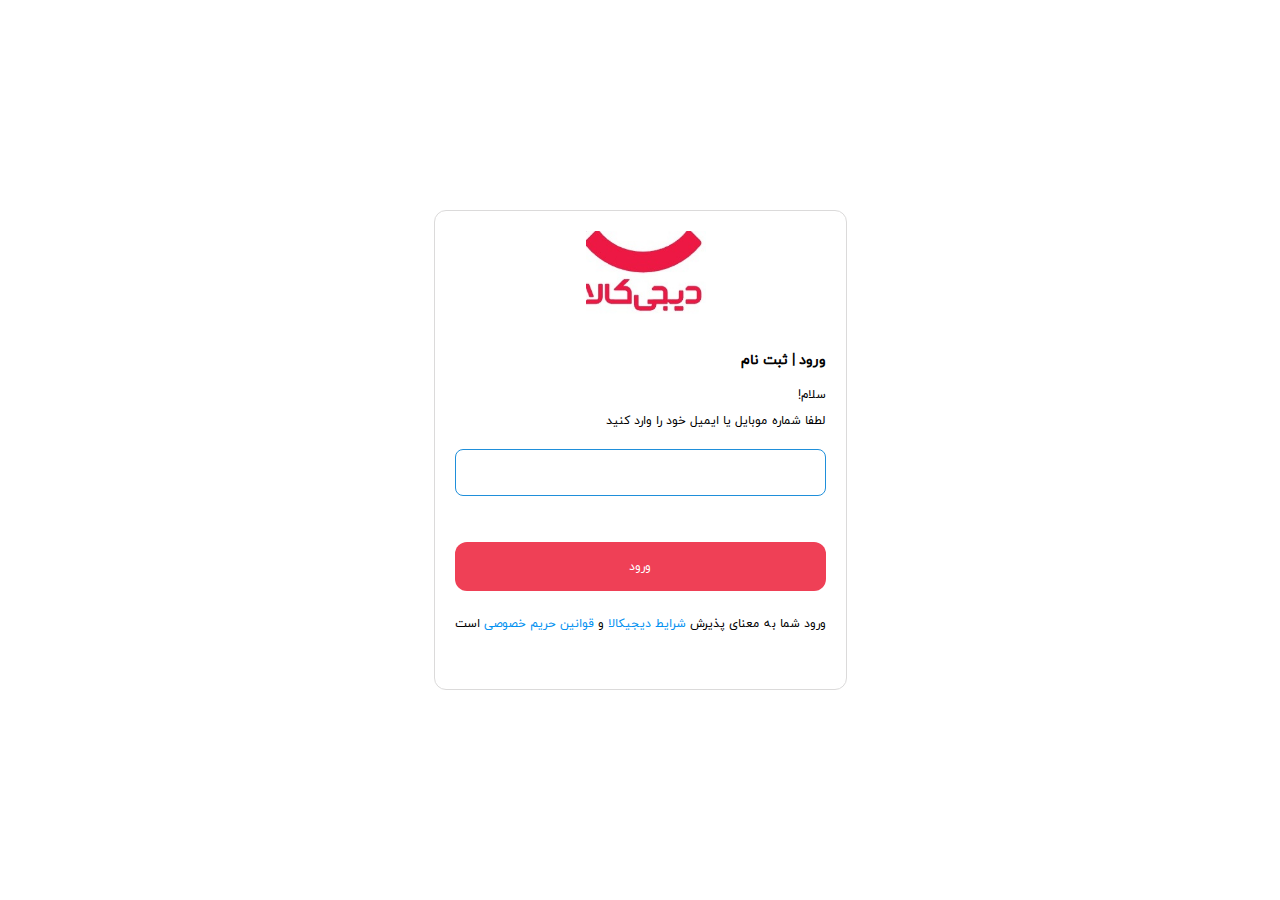
<file: login.html>
<!DOCTYPE html>
<html lang="fa">
<head>
    <meta charset="UTF-8">
    <meta name="viewport" content="width=device-width, initial-scale=1.0">
    <link rel="stylesheet" href="login.css">
    <script defer src="/src/login.js"></script>
    <link href="https://unpkg.com/boxicons@2.1.4/css/boxicons.min.css" rel="stylesheet">
    <link href="https://fonts.googleapis.com/css2?family=IBM+Plex+Sans+Arabic:wght@100;200;300;400;500;600;700&display=swap" rel="stylesheet">

    <title>فروشگاه اینترنتی دیجیکالا</title>
</head>
<body>
    <div class="container">
        <div class="logo">
            <img src="img/login-logo.jpg" alt="digilogo">
        </div>
        <div class="form-box">
            <h1>ورود | ثبت نام</h1>
            <p>سلام!</p>
            <p id="contenttxt">لطفا شماره موبایل یا ایمیل خود را وارد کنید</p>
            <div class="form-content">
                <form action="text">
                    <div>
                    <input class="inputuser" type="text" name="user-or-phone" id="user">
                    <p class="text hidden">لطفا این قسمت را خالی نگذارید</p>
                </div>
                    <button>ورود</button>
                    <p>ورود شما به معنای پذیرش <span><a href="https://www.digikala.com/page/terms/">شرایط دیجیکالا</a></span> و <span><a href="https://www.digikala.com/page/privacy/">قوانین حریم خصوصی </a></span>است</p>
                </form>
            </div>
        </div>
    </div>
</body>
</html>
</file>
<file: style.css>
@font-face {
  font-family: "myfont";
  src: url("fonts/Qs_Iranyekan.ttf") format("truetype");
}

/* 
---01 TYPOGRAFY SYSTEM 
SPACING SYSTEM (px)
2 / 4 / 8 / 12 / 16 / 24 / 32 / 48 / 64 / 80 / 96 / 128
Font weight (px): 400

line height:
default: 1

FONT SIZE SYSTEM (px)
10 / 12 / 14 / 16 / 18 / 20 / 24 / 30 / 36 / 44 / 52 / 62 / 74 / 86 / 98


color:
primary:
Tints:
Shades:
Accents:
greys:



----Shadows


-----Border-redius

----WHitespace

---- spacing system

*/

* {
  margin: 0;
  padding: 0;
  box-sizing: border-box;
}

html {
  font-size: 62.5%;
}
body {
  direction: rtl;
  text-align: right;
  font-family: "IBM Plex Sans Arabic", sans-serif;
  text-align: right;
  min-height: 100vh;
  line-height: 1;
  font-weight: 400;
  color: #555;
  /* overflow-x: hidden; */
  /* background: linear-gradient(90deg,#e2e2e2, #c9d6ff) */
}
/* header {
  max-width: 170rem;
  margin: 0 auto;
  padding: 0 9rem;
  width: 100%;
  height: 8rem;
  display: flex;
  justify-content: space-between;
  align-items: center;
  position: fixed;
  z-index: 99;
  position: relative;
}

header .search-box {
  flex: 1;
  position: relative;
  transform: translateY(-0.5rem);
} */

.header-container {
  margin: 0 auto;
  max-width: 140rem;
  display: flex;
  align-items: center;
  justify-content: space-between;
  padding-top: 1rem;
}

.logo {
  display: flex;
  align-items: center;
  justify-content: center;
  gap: 2rem;
}

.logo input {
  height: 5rem;
  border: none;
  outline: none;
  background-color: #eee;
  border-radius: 1rem;
  color: gray;
  font-size: 1.6rem;
  padding-left: 50%;
  padding-right: 6rem;
}

.logo img {
  position: relative;
  width: 20rem;
  margin-right: 4rem;
}
.logo i {
  transform: translateX(-5rem);
  font-size: 20px;
  color: #888;
}

.icons {
  display: flex;
  align-items: center;

  font-size: 1.8rem;

  /* margin-left: 25rem; */
}

.sticky {
  position: fixed;
  background-color: rgba(255, 255, 255, 0.95);
}

.log-icon {
  font-family: "myfont";
  font-weight: 500;
  border: 1px solid #d6d6d6;
  padding: 0.7rem;
  border-radius: 8px;
}
.log-icon i {
  font-size: 1.7rem;
  transform: translateY(0.3rem);
}
.log-icon a {
  font-size: 1.4rem;
  text-decoration: none;
  color: #333;
}

/* sapn-registerand input */
span {
  padding: 1rem;
  color: #d8d6d6;
}
.bx-basket {
  color: #333;
}

/*///navigation////*/
.nav {
  margin: 0 auto;
  /* padding: 2rem; */
  max-width: 170rem;
  display: flex;
  justify-content: space-between;
  align-items: center;
  gap: 3rem;
  position: relative;
  padding: 0 9rem;
  position: absolute;
  right: 0rem;
  top: 8rem;
  width: 100%;
  font-family: "myfont";
  display: flex;
}

.nav__links {
  list-style: none;
  display: flex;
  gap: 3.5rem;
  padding: 0;
  margin: 0;
}

.nav__links li:first-child a {
  color: black;
  padding: 0 0.5rem;
  /* border-left:1px solid#eee; */
}

.first-item li {
  color: black;
  padding: 0 0.5rem;
  border-left: 1px solid#d4d4d4;
  cursor: pointer;
}

.location-nav {
  display: flex;
  align-items: center;
  justify-content: center;
  list-style: none;
  position: relative;
  top: 5.5rem;
  right: -9.5rem;
  font-size: 1.2rem;
  font-family: "myfont";
}

.location-nav a {
  text-decoration: none;
  color: #333;
  font-size: 1.2rem;
}
.location-nav i {
  font-size: 1.6rem;
}

.nav__items {
  font-size: 1.2rem;
  font-weight: 400;

  position: relative;
}

.nav__items a {
  text-decoration: none;
  color: #62666d;
  position: relative;
}

.nav__items a::before {
  content: "";
  position: absolute;
  bottom: 0;
  height: 2px; /* ضخامت خط */
  background-color: red; /* رنگ خط */
  width: 100%;
  transform: scaleX(0); /* خط در ابتدا پنهان است */
  transform-origin: left; /* مبدا پیش‌فرض */
  transition: transform 0.3s ease-in-out;
}

.nav__items a[data-direction="right"]::before {
  transform-origin: right; /* مبدا انیمیشن از راست */
}

.nav__items a:hover::before {
  transform: scaleX(1); /* نمایش کامل خط */
}

.nav__links i {
  font-size: 1.7rem;
  position: absolute;
  top: -0.2rem;
  right: -2rem;
}

.nav__items:nth-child(6)::after {
  content: "";
  border-left: 1px solid #d4d4d4;
  position: absolute;
  left: -2rem;
  height: 100%;
}

.hidden {
  display: none;
}

.tooltip {
  max-width: 34rem;
  position: absolute;
  top: 11rem; /* موقعیت زیر انتخاب شهر */
  left: 11%; /* تراز وسط */
  transform: translateX(-50%);
  background-color: #2c2f5b;
  color: #fff;
  padding: 1.5rem;
  border-radius: 0.5rem;
  font-size: 1rem;
  font-family: "myfont", sans-serif;
  text-align: center;
  box-shadow: 0 2px 5px rgba(0, 0, 0, 0.2);
}
.tooltip::after {
  content: "";
  position: absolute;
  bottom: 40px; /* تنظیم مثلث */
  left: 50%;
  transform: translateX(-50%);
  border-width: 5px;
  border-style: solid;
  border-color: transparent transparent #2c2f5b transparent; /* فقط پایین رنگ دارد */
  transform: translateY(0rem);
}

/* ************ */
/* hidden SECTION */
/* ************ */

.location-delivery {
  display: flex;
  align-items: center;
  justify-content: center;
  list-style: none;
  position: absolute; /* موقعیت‌دهی مطلق */
  bottom: 100%; /* انتقال به بالای نوار آبی */
  right: 84%;
  top: 7.5rem; /* هم‌ترازی با سمت راست */
  background-color: #fff; /* رنگ پس‌زمینه اختیاری */
  padding: 1.5rem 2rem; /* فضای داخلی */
  border-radius: 0.5rem; /* گوشه‌های گرد */
  box-shadow: 0 4px 6px rgba(0, 0, 0, 0.1); /* سایه زیبا */
  font-size: 1.4rem;
  font-family: "myfont";
  background-color: #fff2e6;
}

.location-delivery a {
  text-decoration: none;
  color: #f57f17;
}
.location-delivery i {
  color: #f57f17;
}
.lc {
  width: 20rem;
}
.mainsub {
  width: 20rem;
  height: 60vh;
  /* background-color: #fff; */
  transform: translate(-13rem);
  background-color: #eee;
  border-radius: 5px;
}
/* hidden nav */
.sub-nav {
  max-height: 53.1vh;
  margin-top: 4rem;
  margin-right: 13rem;
  max-width: 50%;
  display: grid;
  position: fixed;
  grid-template-columns: 200px 600px;
  z-index: 1000;
}

.main-links {
  position: relative;
  max-height: 50%;
  overflow: scroll;
  direction: ltr;
  list-style: none;
  overflow-x: hidden;
  background-color: #eee;
  box-shadow: 0 0 0 1px rgba(0, 0, 0, 0.1);
}

.main-links a {
  text-decoration: none;
  padding-right: 2rem;
  font-family: "myfont";
  color: #2c2f5b;
}

.main-items {
  padding-top: 2rem;
  padding-bottom: 2rem;
}

.main-links li:hover {
  background-color: #fff;
}

.main-links li:hover a {
  color: red; /* تغییر رنگ متن در زمان hover */
}

.second-list a {
  text-decoration: none;
  padding-right: 2rem;
  font-family: "myfont";
  color: #2c2f5b;
}

.second-list {
  position: relative;
  max-height: 50%;
  overflow: scroll;
  overflow-x: hidden;
  direction: ltr;
  box-shadow: 0 0 0 1px rgba(0, 0, 0, 0.1);
  border-bottom-left-radius: 12px;
}
.second-list li {
  padding-top: 2rem;
  padding-bottom: 2rem;
  list-style: none;
  background: #fff;
}

/* ************ */
/* swiper SECTION */
/* ************ */
.swiper-section {
  margin: 0;
  /* background-color: #2c2f5b; */
}

.swiper-img {
  margin: 0 auto;
  max-width: 140rem;
  height: 20vh;
  /* background-color: #f57f17; */
  margin: 0 auto;
  display: flex;
  align-items: center;
  justify-content: center;
  gap: 3rem;
  overflow: hidden;
}

.swiper-img img {
  width: 9rem;
  height: 9rem;
  border-radius: 50%;
  border: 3px solid #fff;
  box-shadow: 0 0 0 3px #800080; /* حاشیه بنفش */
}

.swiper-img a {
  text-decoration: none;
}

.caption {
  display: flex;
  align-items: center;
  justify-content: center;
  color: #fff;
  /* background-color: rgba(0, 0, 0, 0.6); */
}

/* ************ */
/* swiper SECTION */
/* ************ */

.swiper-section {
  margin: 3rem auto;
  /* background-color: #2c2f5b; */
}

.swiper-img {
  padding-top: 4rem;
  padding-bottom: 2rem;
  /* margin: 0 auto; */
  position: relative;
  max-width: 140rem;
  height: 20vh;
  /* background-color: #f57f17; */
  margin: 0 auto;
  display: flex;
  align-items: center;
  justify-content: center;
  gap: 3rem;
  overflow: hidden;
}

.swiper-img img {
  width: 9rem;
  height: 9rem;
  border-radius: 50%;
  border: 3px solid #fff;
  box-shadow: 0 0 0 3px #800080; /* حاشیه بنفش */
}
.slide {
  position: absolute;
  width: 100%;
  height: 100;
  /* display: flex;
  align-items: center;
  justify-content: center;
  gap: 2rem; */
  /* transform: translateX(100%); */
  left: -120rem;
  transition: 1s ease-in-out;
}
.slide a {
  text-decoration: none;
  display: inline-block;
  line-height: 1.5;
}

.caption {
  display: flex;
  align-items: center;
  justify-content: center;
  color: #2c2f5b;
  font-family: "myfont";
  /* background-color: rgba(0, 0, 0, 0.6); */
}

.btn {
  position: relative;
  width: 4rem;
  height: 4rem;
  background-color: #fff;
  border-radius: 50%;
  transform: translateY(-2rem);
  cursor: pointer;
}

.btn-left {
  display: flex;
  align-items: center;
  justify-content: center;
  position: absolute;
  right: 0;
}

.btn-right {
  display: flex;
  align-items: center;
  justify-content: center;
  position: absolute;
  left: 0;
}

.btn i {
  font-size: 2rem;
  color: #555;
}

.btn i:hover {
  cursor: pointer;
  color: black;
}

/* ************ */
/* banner SECTION */
/* ************ */

.banner-section {
  position: relative;
  max-width: 100%;
  height: 40rem;
  overflow: hidden;
}

.slider-banner {
  display: flex;
  position: absolute;
  transition: 1s ease-in-out;
}

.slider-banner img {
  cursor: pointer;
  width: 100%;
  object-fit: cover;
}

.btn--banner-left,
.btn--banner-right {
  display: flex;
  align-items: center;
  justify-content: center;
  position: absolute;
  bottom: 25%;
}

.btn--banner-left {
  left: 89%; /* تغییر اندازه برای مناسب شدن */
}

.btn--banner-right {
  right: 5%; /* تغییر اندازه برای مناسب شدن */
}

.dots {
  position: absolute;
  bottom: 25%;
  left: 50%;
  transform: translateX(-50%);
  display: flex;
}

.dots__dot {
  border: none;
  background-color: #b9b9b9;
  opacity: 0.4;
  height: 0.5rem;
  width: 0.5rem;
  border-radius: 50%;
  margin-right: 1.75rem;
  cursor: pointer;
  transition: all 0.5s;

  /* Only necessary when overlying images */
  /* box-shadow: 0 0.6rem 1.5rem rgba(0, 0, 0, 0.7); */
}

.dots__dot--active {
  /* background-color: #fff; */
  width: 2rem;
  border-radius: 10px;
  /* height: 0.5rem; */
  background-color: #fff;
  opacity: 1;
}

/* ************ */
/* container  SECTION */
/* ************ */

/* .container {
  margin-top: rem;
} */

.container-menu {
  display: flex;
  align-items: center;
  justify-content: center;
  gap: 3rem;
}

.item-box a {
  text-decoration: none;
  color: #2c2f5b;
}

.item-box i {
  font-size: 4rem;
  display: flex;
  align-items: center;
  justify-content: center;
  width: 6rem;
  height: 6rem;
  background-color: #ebe9e9;
  color: #b4b4b4;
  border-radius: 50%;
}
.item-box span {
  font-family: "myfont";
  line-height: 1.5;
  text-align: center;
}

.container-list li {
  display: flex;
  gap: 6rem;
  padding: 2rem;
}

.container-item img {
  width: 6rem;
  height: 6rem;
}

/* *****************************/
/* swiper-suprised  SECTION */
/* ****************************/

.swiper-suprised {
  margin: 0 auto;
  max-width: 140rem;
}

.swiper-sup {
  height: 29.4rem;
  padding-top: 20px;
  padding-bottom: 20px;
  background-color: #df384e;
  border-radius: 16px;
  margin-bottom: 2rem;
}

.swiper-wrapper {
  position: relative;
  background-color: #b4b4b4;
  height: 25.4rem;
  display: flex;
  justify-content: space-between;
  gap: 1rem;
  background-color: #df384e;
  overflow: hidden;
}

.wrapper-container {
  display: flex;
  align-items: center;
  justify-content: center;
  position: relative;
  height: 25.4rem;
  width: 16.6rem;
  background-color: #df384e;
}

.card0 {
  display: flex;
  flex-direction: column;
  align-items: center;
  justify-content: center;
  gap: 2rem;
  font-size: 2rem;
  text-align: center;
  color: #fff;
  background-color: #df384e;
  padding-right: 3.5rem;
  padding-left: 3.5rem;

  z-index: 1000;
}
.card0 > a {
  text-decoration: none;
  color: #fff;
}

.box p {
  font-size: 2.5rem;
  font-weight: 500;
}

.card:nth-child(11) {
  width: 147px;
}

.card:nth-child(13) {
  border-top-left-radius: 8px;
  border-bottom-left-radius: 8px;
}

.inputNumb {
  display: flex;
  align-items: center;
  justify-content: center;
  gap: 1rem;
}

.input-box {
  display: flex;
  align-items: center;
  justify-content: center;
  width: 2.5rem;
  height: 2.5rem;
  background-color: #fff;
  color: black;
  border-radius: 5px;
  font-size: 1.5rem;
}

.card {
  position: absolute;
  display: flex;
  flex-direction: column;
  align-items: center;
  justify-content: space-evenly;
  /* min-width: 150px; */
  height: 254px;
  background-color: #fff;
  padding-left: 2rem;
  transition: 1s ease-in-out;
  left: 0;
}
.card img {
  width: 50%;
  height: 50%;
}

.card p {
  font-family: "myfont";
  line-height: 1.5;
}

.card div {
  position: relative;
  font-size: 1.2rem;
}

.card del {
  font-size: 1.5rem;
}

.card span {
  position: absolute;
  display: flex;
  justify-content: center;
  align-items: center;
  position: absolute;
  right: 8rem;
  top: 1rem;
  transform: translateX(0);

  text-align: right;

  background-color: red;
  width: 3rem;
  height: 2.3rem;
  margin-right: 1rem;
  border-radius: 50%;
  color: #fff;
}

.sup-ri {
  transform: translateY(250%);
  border: 1px solid #888;
}

.sup-le {
  transform: translate(-30rem, 10rem);
  display: none;
}

/* banner-container */
.banner-container {
  margin: 0 auto;
  max-width: 140rem;
}

.container-baner {
  width: 25rem;
  height: 25rem;
  display: flex;
  gap: 2rem;
  justify-content: center;
  margin: 0 auto;
  cursor: pointer;
  margin-bottom: 6rem;
}

.container-baner img {
  border-radius: 16px;
}

.digi-link-market {
  margin: 0 auto;
  max-width: 140rem;
  background: linear-gradient(0.25turn, #ebf8e1, #ebf8e1, #fff);
  display: flex;
  align-items: center;
  justify-content: space-between;
  padding: 1rem;
  margin-bottom: 2rem;
  border-radius: 12px;
  box-shadow: 0 0 3px rgba(0, 0, 0, 0.2);
  position: relative;
}

.digi-link-market span {
  position: absolute;
  color: #05ba58;
  background-color: #fff;
  font-size: 1.3rem;
  font-family: "myfont";
  padding: 1.5rem;
  padding-right: 3rem;
  padding-left: 3rem;
  left: 5rem;
  top: 3rem;
  border-radius: 30px;
}

.digi-link-market i {
  position: absolute;
  left: 5rem;
  top: 4rem;
  font-size: 2rem;
  color: #05ba58;
}

.sup-image {
  display: flex;
  flex-direction: row;
  align-items: center;
  justify-content: center;
  gap: 2rem;
  gap: 1rem;
  transform: translateX(20rem);
}

.sup-image::after {
  content: "50%";
  background-color: red;
  padding: 0.5rem;
  border-radius: 50%;
  color: #fff;
  transform: translate(300%, 120%);
}
.sup-image img {
  width: 8rem;
  height: 8rem;
  border-radius: 50%;
}

.new-text {
  position: absolute;
  color: #fff;
  background-color: #05ba58;
  font-size: 1.3rem;
  font-family: "myfont";
  padding: 1.5rem;
  padding-right: 3rem;
  padding-left: 3rem;
  left: 86rem;
  top: 3rem;
  border-radius: 30px;
}

/* ************ */
/* sorted SECTION */
/* ************ */

.buy-sort {
  margin: 0 auto;
  max-width: 140rem;
  margin-top: 2rem;
}

.buy-sort h3 {
  display: flex;
  align-items: center;
  justify-content: center;
  font-family: "myfont";
  font-size: large;
  color: black;
}

.sort-content {
  margin-top: 4rem;
  display: grid;
  grid-template-columns: repeat(8, 1fr);
  grid-template-rows: 2, auto;
  gap: 3rem;
  margin-bottom: 5rem;
}

.sort-content a {
  display: block;
  text-align: center;
  padding: 10px;
  text-decoration: none;
}

.sort-content img {
  width: 8rem;
  height: 8rem;
}

.sort-content span {
  display: flex;
  justify-content: center;
  font-family: "myfont";
  font-size: 1.2rem;
  line-height: 2;
  color: black;
  font-weight: 550;
}

/* ************ */
/* top-brand SECTION */
/* ************ */
.top-brand {
  margin: 0 auto;
  display: flex;
  align-items: center;
  justify-content: center;
  overflow: hidden;
  max-width: 130rem;
  border-radius: 15px;
  box-shadow: 0 0 4px rgba(0, 0, 0, 0.2);
  margin-bottom: 10rem;
}

.topbrand-container {
  margin-top: 4rem;
}

.topbrand-container h3 {
  margin-bottom: 2rem;
  display: flex;
  align-items: center;
  justify-content: center;
  font-size: 2rem;
  font-family: "myfont";
}

.bx-star {
  color: #f9bc00;
  margin-left: 1rem;
}

.brand {
  display: flex;
  align-items: center;
  justify-content: center;
  margin-bottom: 2rem;
  gap: 19rem;
  width: 100%;
}

.brand a {
  width: 142px;

  /* border-right: 0.5px solid #e8ecf7; */
  border-left: 0.5px solid #e8ecf7;
  transition: 1s ease;
}

.brand a:nth-child(12) {
  padding-top: 3rem;
  padding-bottom: 3rem;
}

.brand a:nth-child(11) {
  padding-top: 4rem;
  padding-bottom: 4rem;
}

.brand img {
  display: inline-block;
  width: 100%;
  padding-left: 2rem;
  /* width: 10rem;
  height: 10rem; */
}

.barnd-le {
  position: absolute;
  right: 30rem;
  border: 1px solid #62666d;
}

.brand-ri {
  position: absolute;
  left: 30rem;
  border: 1px solid #62666d;
}

/* ************ */
/* Categories SECTION */
/* ************ */

.categories {
  margin: 0 auto;
  max-width: 130rem;
  margin-top: 2rem;
  display: flex;

  justify-content: center;
  /* background-color: #05ba58; */
  height: auto;
  padding: 2rem;
  box-shadow: 0 0 2px rgba(0, 0, 0, 0.8);
  border-radius: 15px;
  margin-bottom: 2rem;
}

.sort-cat {
  font-family: "myfont";
  font-size: 1.3rem;
  line-height: 2;
  border-left: 1px solid #e8ecf7;
  margin-left: 1rem;
  padding-left: 1rem;
}

.sort-cat:last-child {
  font-family: "myfont";
  line-height: 2;
  border-left: none;
  margin-left: 1rem;
  padding-left: 1rem;
}

.sort-cat a {
  text-align: center;
  cursor: pointer;
  font-size: 1.2rem;
  color: #19bfd3;
  text-decoration: none;
}

.sort-cat h5 {
  padding-top: 0.5rem;
  margin-bottom: 2rem;
  color: #8d8d8d;
  font-weight: 500;
  font-size: 1.1rem;
}

.sort-img {
  display: grid;
  grid-template-columns: repeat(2, 1fr);
}

.sort-img img {
  width: 14rem;
  height: 14rem;
}

.sort-img a:first-child {
  border-bottom: 1px solid #e8ecf7;
  border-left: 1px solid #e8ecf7;
}

.sort-img a:nth-child(2) {
  padding-bottom: 1rem;
  border-bottom: 1px solid #e8ecf7;
}

.sort-img a:nth-child(3) {
  padding-top: 1rem;
  padding-bottom: 1rem;
  border-left: 1px solid #e8ecf7;
}

.sort-img a:nth-child(4) {
  padding-top: 1rem;
  padding-right: 1rem;
  padding-bottom: 1rem;
}

/* Categorei */
.hot-categorie {
  margin: 0 auto;
  width: 130rem;
  padding: 2rem;
  box-shadow: 0 0 2px rgba(0, 0, 0, 0.8);
  border-radius: 15px;
  margin-bottom: 2rem;
  
}
.hot-sales {
  display: flex;
  align-items: center;
  justify-content: center;
  
}

.te {
  display: flex;
  align-items: center;
  justify-content: center;
  overflow: hidden;
  max-width: 140rem;
  margin: 0 auto;
  direction: rtl;
  
}

.test{
display: flex;
gap: 38rem;


}

.hot-sales h2 {
  display: flex;
  font-family: "myfont";
  color: black;
  font-size: 2rem;
  font-weight: 400;
  margin-bottom: 2rem;
}

.hot-sales i {
  color: #f9bc00;
  font-size: 2.4rem;
  margin-left: 1rem;
}

.sales-container {
  display: inline-block;
  justify-content: right;
  margin: 0 auto;
  min-width: 330px;
  transition: 1s ease;
 
  
}

.sales-container a {
  display: flex;
  justify-content: center;
  align-items: center;
  text-decoration: none;
}

.sales-container img {
  width: 8rem;
  height: 8rem;
}

.number {
  font-size: 3rem;
  color: #19bfd3;
  font-weight: bold;
  font-family: "myfont";
}

.txt-hot-sale {
  font-family: "myfont";
  font-size: 1rem;
  color: #2c2f5b;
  padding: 2rem;
  border-bottom: 1px solid #e8ecf7;
  line-height: 2;
}

.txt-hot-sale1 {
  font-family: "myfont";
  font-size: 1rem;
  color: #2c2f5b;
  padding: 3rem;
  line-height: 2;
}

.hot-catri {
  /* transform: translate(1rem, rem); */
  left: 30rem;
  border: 1px solid #62666d;
}

.hot-catle {
  /* transform: translate(-1rem, -20rem); */
  right: 30rem;
  border: 1px solid #62666d;
}

.last-baner {
  margin: 0 auto;
  max-width: 130rem;
}

.last-baner img {
  max-width: 130rem;
  border-radius: 15px;
  margin-bottom: 4rem;
}

/* ************ */

.flag-product {
  margin: 0 auto;
  max-width: 130rem;
  box-shadow: 0 0 2px rgba(0, 0, 0, 0.8);
  border-radius: 15px;
  margin-bottom: 10rem;
}

.header-flag h2 {
  display: flex;
  align-items: center;
  justify-content: center;
  padding-top: 1.5rem;
  padding-bottom: 1.5rem;
  margin-bottom: 2rem;
  font-family: "myfont";
  font-size: large;
}

.bxs-discount {
  display: flex;
  font-size: 2rem;
  margin-left: 1rem;
  color: red;
}

.flag-pro {
  margin: 0 auto;
  display: grid;
  grid-template-columns: repeat(6, 1fr);
  /* gap: 2rem; */
  padding: 2rem;
  padding-bottom: 0;
}

.flag-pro img {
  width: 100%;
}
.det {
  display: flex;
  justify-content: space-between;
  align-items: center;
  margin-top: 1rem;
}
.det p {
  margin-right: 2rem;
  background-color: red;
  padding: 0.5rem;
  border-radius: 50%;
  color: #fff;
  font-family: "myfont";
  font-weight: bold;
}

#no {
  background-color: #fff;
}
.det h6 {
  font-size: large;
  font-family: "myfont";
}

.flag-containre del {
  font-size: large;
  display: flex;
  justify-content: left;
  margin-top: 1rem;
  font-family: "myfont";
}

.flag-containre {
  padding-left: 1rem;
  padding-bottom: 1rem;
  padding-top: 1rem;
  border-left: 1px solid #e8ecf7;
  border-bottom: 1px solid #e8ecf7;
}

.flag-containre:last-child {
  border-left: none;
  border-bottom: none;
}

.flag-containre:nth-child(12) {
  border-left: none;
}

.flag-containre:nth-child(6) {
  border-left: none;
}

.flag-containre:nth-child(17) {
  border-bottom: none;
}

.flag-containre:nth-child(16) {
  border-bottom: none;
}

.flag-containre:nth-child(15) {
  border-bottom: none;
}

.flag-containre:nth-child(14) {
  border-bottom: none;
}

.flag-containre:nth-child(13) {
  border-bottom: none;
}

/* *******BLOG******* */
.blog {
  margin: 0 auto;
  max-width: 140rem;
  margin-bottom: 10rem;
}

.blog-header {
  display: flex;
  justify-content: space-between;
  font-family: "myfont";
  font-size: 1.2rem;
  font-weight: bold;
  margin-bottom: 2rem;
}

.blog-header a {
  text-decoration: none;
}

.blog-header p {
  color: #19bfd3;
  text-decoration: none;
}

.blog-container {
  display: flex;
  justify-content: center;
  align-items: center;
}

.blog-container a {
  margin-left: 1.5rem;
  text-decoration: none;
  box-shadow: 0 0 0 1px rgba(0, 0, 0, 0.1);
  border-radius: 8px;
  padding-bottom: 4rem;
}

.blog-container a:first-child {
  height: 28rem;
  width: 28;
}

.blog-container img {
  width: 100%;
  height: auto;
  border-top-left-radius: 8px;
  border-top-right-radius: 8px;
}

.blog-container p {
  font-family: "myfont";
  color: #2c2f5b;
  font-size: 1.2rem;
  line-height: 2;
  margin-right: 2rem;
}

/* ******** */
/* *FOOTER * */
/* ********* */

.footer-head {
  max-width: 130rem;
  margin: 0 auto;
  display: flex;
  justify-content: space-between;
  align-items: center;
  margin-bottom: 3rem;
}

.footer-head p {
  font-family: "myfont";
  padding: 1rem;
  box-shadow: 0 0 0 1px rgba(0, 0, 0, 0.1);
  border-radius: 5px;
  cursor: pointer;
}

.footer-txt {
  margin: 0 auto;
  max-width: 130rem;
  display: flex;
  align-items: center;
  font-family: "myfont";
  color: black;
  margin-bottom: 3rem;
}

.footer-svg {
  margin: 0 auto;
  max-width: 130rem;
  display: flex;
  align-items: center;
  justify-content: center;
  gap: 15rem;
  font-family: "myfont";
  text-decoration: none;
}

.footer-svg a {
  text-decoration: none;
}

.footer-svg p {
  color: black;
}

.footer-list {
  margin: 0 auto;
  max-width: 130rem;
  display: flex;
  align-items: center;
  margin-top: 5rem;
  font-family: "myfont";
  gap: 18rem;
  cursor: pointer;
}

.footer-items {
  display: block;
}
.footer-items h5 {
  font-size: 1.5rem;
  margin-bottom: 2rem;
}

.footer-items p {
  margin-bottom: 1rem;
  font-size: 1.2rem;
}

.footer-icon {
  width: 4rem;
  height: 4rem;
  filter: grayscale(100%) contrast(100%);
}

.footer-inline {
  display: flex;
  gap: 3rem;
}
.footer-inline i {
  font-size: 4rem;
  margin-bottom: 2rem;
}

.form-f p {
  color: black;
  font-weight: 600;
}

.form-f input {
  border: none;
  padding: 1rem;
  background-color: #d4d4d4;
  border-radius: 5px;
}

.form-f input:focus {
  outline: none;
  border: none;
  caret-color: #df384e;
}

.form-f button {
  padding: 1rem;
  border: none;
  border-radius: 5px;
  color: #fff;
  background-color: #d4d4d4;
  padding-left: 1.5rem;
  padding-right: 1.5rem;
  cursor: pointer;
}

.footer-line {
  display: flex;
  align-items: center;
  justify-content: space-between;
  margin: 0 auto;
  max-width: 130rem;
  background-color: #2c2f5b;
  padding-left: 2rem;
  padding-right: 2rem;
  padding-top: 1rem;
  padding-bottom: 1rem;
  border-radius: 12px;
  margin-top: 3rem;
}

.footer-line img {
  width: 6rem;
}

.rest-logo {
  display: flex;
  align-items: center;
  justify-content: center;
  gap: 2rem;
}

.myket {
  display: flex;
  align-items: center;
  text-decoration: none;
  padding-right: 1rem;
  padding-left: 1rem;
  padding-top: 0.5rem;
  padding-bottom: 0.5rem;
  box-shadow: 0 0 1px rgba(0, 0, 0, 0.8);
  border-radius: 4px;
  background-color: #fff;
}

.myket a {
  text-decoration: none;
  font-family: "myfont";
  font-weight: 600;
}

.myket p {
  display: flex;
  align-items: center;
  gap: 1rem;
  color: black;
}

.myket strong {
  font-size: 2rem;
}

.myket img {
  width: 3rem;
}

.rest-logo i {
  font-size: 3rem;
  box-shadow: 0 0 1px rgba(0, 0, 0, 0.8);
  padding-right: 1rem;
  padding-left: 1rem;
  padding-top: 0.5rem;
  padding-bottom: 0.5rem;
  border-radius: 4px;
  background-color: #fff;
}

.seperator {
  margin: 0 auto;
  max-width: 130rem;
  margin-top: 4rem;
  border: 1px solid #eee;
}

.footer-descirption {
  margin: 0 auto;
  max-width: 130rem;
  display: flex;
  align-items: center;
  line-height: 2;
  font-family: "myfont";
  margin-bottom: 5rem;

  /* justify-content: space-between; */
}
.e-logo {
  display: flex;
  align-items: center;
  justify-content: flex-end;
  gap: 4rem;
}

.e-logo a {
  box-shadow: 0 0 1px rgba(0, 0, 0, 0.8);
  margin-top: 1rem;
  border-radius: 5px;
}
.e-logo img {
  padding: 2rem;
  width: 11rem;
}

.content2 {
  color: #e4e1e1;
}

.toggle-link {
  color: #19bfd3;
}

.Legal-text {
  margin: 0 auto;
  max-width: 130rem;
  margin-top: 2rem;
  font-family: "myfont";
  font-size: 1.2rem;
  text-align: center;
  margin-bottom: 4rem;
}

.en-container {
  background-color: #ebe9e9;
}
.end {
  margin: 0 auto;
  display: flex;
  align-items: center;
  justify-content: center;
  gap: 4rem;
  background-color: #ebe9e9;
}

.es {
  padding-top: 1rem;
}

.end a {
  max-width: 140rem;
  height: 100%;
  width: 17rem;
  border-left: 1px solid #d6d6d6;
}

.end img {
  width: 14rem;
}

.end a:nth-child(2) {
  padding-top: 1rem;
  padding-bottom: 1.5rem;
}

.end a:nth-child(4) {
  padding-top: 1rem;
  padding-bottom: 1.5rem;
}

.end a:nth-child(5) {
  padding-top: 1rem;
  padding-bottom: 1.5rem;
}

.seperator-end {
  margin: 0 auto;
  max-width: 160rem;
  border: 1px solid #d6d6d6;
}
</file>
<file: login.css>
@font-face{
        font-family: 'myfont';
        src: url('fonts/Qs_Iranyekan.ttf') format('truetype');
    }
    
    
    
    /* 
---01 TYPOGRAFY SYSTEM 
SPACING SYSTEM (px)
2 / 4 / 8 / 12 / 16 / 24 / 32 / 48 / 64 / 80 / 96 / 128
Font weight (px): 400

line height:
default: 1

FONT SIZE SYSTEM (px)
10 / 12 / 14 / 16 / 18 / 20 / 24 / 30 / 36 / 44 / 52 / 62 / 74 / 86 / 98


color:
primary:
Tints:
Shades:
Accents:
greys:



----Shadows


-----Border-redius

----WHitespace

---- spacing system

*/
*{
    margin: 0;
    padding: 0;
    box-sizing: border-box;
}

html{
    font-size: 62.5%;
}
body {
    direction: rtl;
    text-align: right;
    font-family: 'IBM Plex Sans Arabic', sans-serif; 
    display: flex;
    align-items: center;
    justify-content: center;
    min-height: 100vh;
}
.container{
    position: relative;
    height: 48rem;
    padding: 2rem;
    border-radius: 1.2rem;
    border: 1px solid #dbdada;
}
.logo{
    margin-bottom: 2rem;
    transform: translateX(-12rem);
}

img{
    align-items: center;
    width: 12rem;

}

h1{
    font-weight: 600;
    font-size: 1.4rem;
    font-family: 'myfont';
    margin-bottom: 1rem;
}


p{
    font-family: 'myfont';
    font-size: 1.2rem;
    font-weight: 400;
    line-height: 2.17;
}
#contenttxt{
    margin-bottom: 1.5rem;
}


input {
    padding: 1.2rem;
    border: 1px solid #1f8fda;
    border-radius: 8px;
    background-color: #fff;
    width: 100%;
    margin-bottom: 2rem;
    padding: 1.5rem;
    outline: none;
    margin-bottom: 0;
    
}


input:focus {
    /* border-bottom: 2px solid #3498db; //use this for responsiv section*/
    border:1px solid #1f8fda;
    cursor: text;
}

button{
    font-family: 'myfont';
    font-size: 1.2rem;
    margin-top: 2rem;
    font-weight: 400;
    margin-bottom: 2rem;
    width: 100%;
    padding: 1.4rem;
    border-radius: 1.2rem;
    border: none;
    background-color:#ef4056;
    color: #fff;
}

span a{
    color: #0391f0;
    cursor: pointer;
    text-decoration: none;
}

.hidden{
    visibility: hidden;
}

.text{
    color: #ad0f0f;
}
</file>
